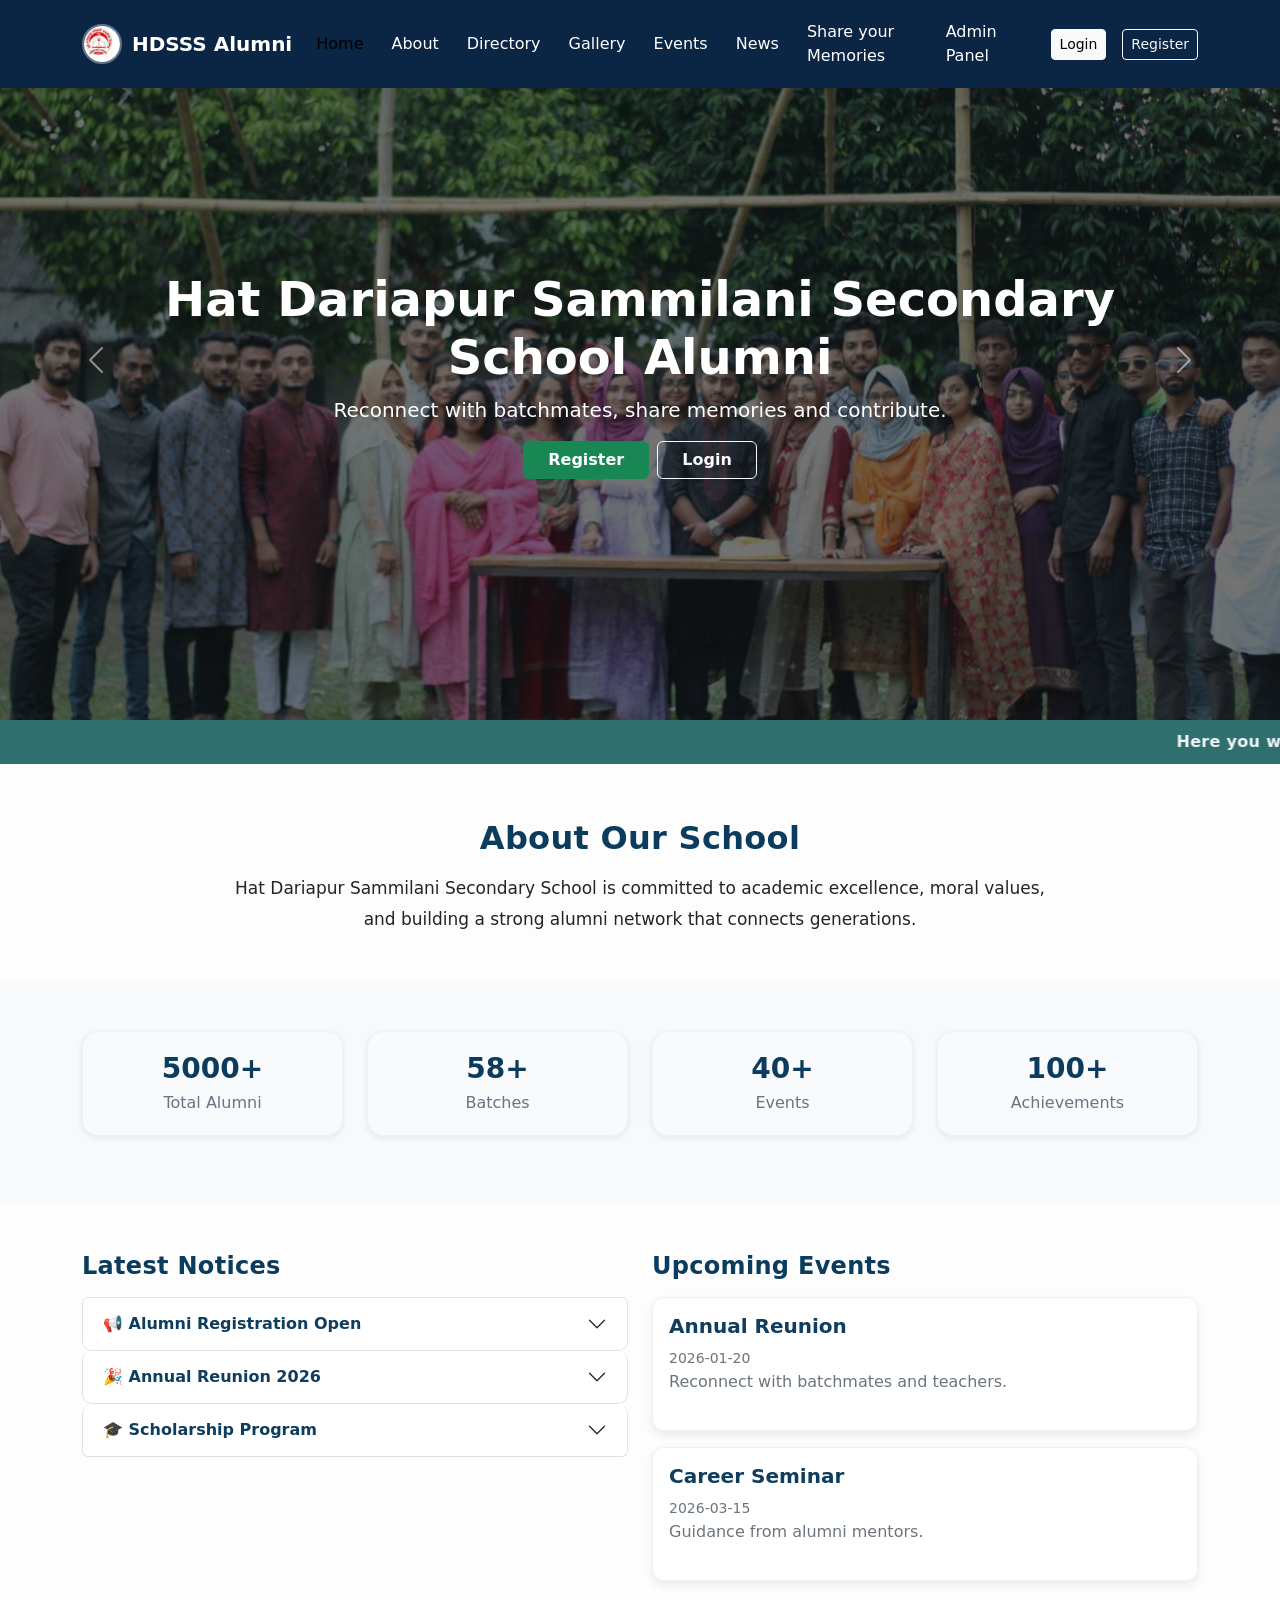
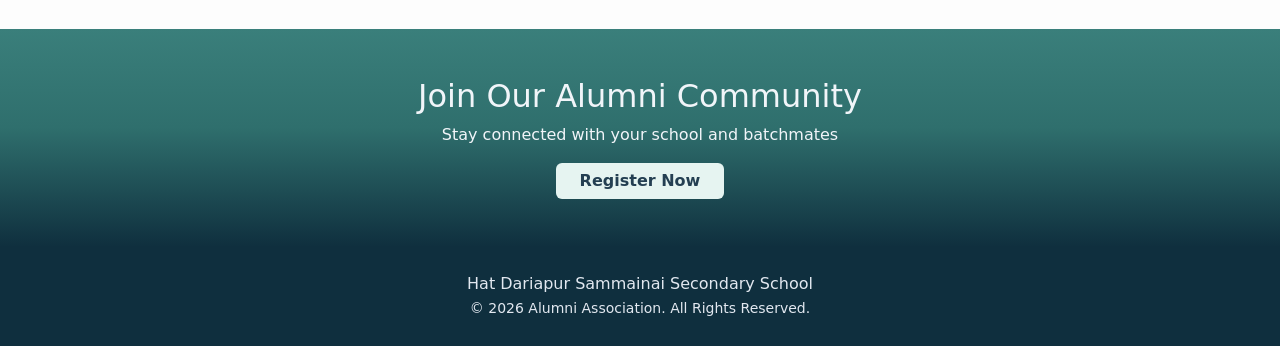
<file: index.html>
<!doctype html>
<html lang="en">
<head>
  <meta charset="utf-8" />
  <meta name="viewport" content="width=device-width,initial-scale=1" />
  <title>HDSSS Alumni | Home</title>
  <!-- Bootstrap CSS -->
  <link href="https://cdn.jsdelivr.net/npm/bootstrap@5.3.2/dist/css/bootstrap.min.css" rel="stylesheet">
  <link href="css/styles.css" rel="stylesheet">
</head>
<body class="home-page" onload="updateNav()">
  <!-- Navbar -->
  <nav class="navbar navbar-expand-lg fixed-top">
    <div class="container">
      <a class="navbar-brand" href="index.html">
        <img class="brand-logo" src="images/school image.jpg" alt="Logo">
        HDSSS Alumni
      </a>
      <button class="navbar-toggler bg-light" type="button" data-bs-toggle="collapse" data-bs-target="#menu">
        <span class="navbar-toggler-icon"></span>
      </button>
      <div class="collapse navbar-collapse" id="menu">
        <ul class="navbar-nav ms-auto align-items-lg-center mb-2 mb-lg-0">
          <li class="nav-item"><a class="nav-link" href="index.html">Home</a></li>
          <li class="nav-item"><a class="nav-link" href="about.html">About</a></li>
          <li class="nav-item"><a class="nav-link" href="directory.html">Directory</a></li>
          <li class="nav-item"><a class="nav-link" href="gallery.html">Gallery</a></li>
          <li class="nav-item"><a class="nav-link" href="events.html">Events</a></li>
          <li class="nav-item"><a class="nav-link" href="news.html">News</a></li>
          <li class="nav-item"><a class="nav-link" href="memories.html">Share your Memories</a></li>
          <li class="nav-item"><a class="nav-link" href="admin.html">Admin Panel</a></li>  
        </ul>
        <div id="navUser" class="d-flex ms-lg-3 mt-2 mt-lg-0"></div>
      </div>
    </div>
  </nav>

  <!-- Hero Section -->
  <!-- Hero Section (Carousel Background) -->
<header class="hero hero-carousel">
  <div id="heroCarousel" class="carousel slide carousel-fade" data-bs-ride="carousel" data-bs-interval="3500">
    <div class="carousel-inner">
      <div class="carousel-item active">
        <div class="hero-slide" style="background-image: url('images/alumnai.jpeg');"></div>
      </div>
      <div class="carousel-item">
        <div class="hero-slide" style="background-image: url('images/Foyjur Rahman Sir.png');"></div>
      </div>
      <div class="carousel-item">
        <div class="hero-slide" style="background-image: url('images/school pic.jpeg');"></div>
      </div>
    </div>

    <!-- Optional controls -->
    <button class="carousel-control-prev" type="button" data-bs-target="#heroCarousel" data-bs-slide="prev" aria-label="Previous">
      <span class="carousel-control-prev-icon" aria-hidden="true"></span>
    </button>
    <button class="carousel-control-next" type="button" data-bs-target="#heroCarousel" data-bs-slide="next" aria-label="Next">
      <span class="carousel-control-next-icon" aria-hidden="true"></span>
    </button>
  </div>

  <!-- Dark overlay -->
  <div class="hero-overlay"></div>

  <!-- Foreground content (always visible) -->
  <div class="hero-content">
    <div class="container text-center">
      <h1 class="display-5 fw-bold">Hat Dariapur Sammilani Secondary School Alumni</h1>
      <p class="lead">Reconnect with batchmates, share memories and contribute.</p>
      <div class="d-flex gap-2 justify-content-center mt-3">
        <a href="register.html" class="btn btn-success px-4 fw-semibold">Register</a>
        <a href="login.html" class="btn btn-outline-light px-4 fw-semibold">Login</a>
      </div>
    </div>
  </div>
</header>
<!-- Notice Marquee -->
<div>
  <marquee class="notice-marquee" scrollamount="6">
  Here you will find notices of upcoming events, or important news.
</marquee>

</div>



  <!-- About Section -->
  <section class="py-5">
    <div class="container text-center">
      <h2 class="section-title mb-3">About Our School</h2>
      <p class="section-sub text-dark">
        Hat Dariapur Sammilani Secondary School is committed to academic excellence,
        moral values, and building a strong alumni network that connects generations.
      </p>
    </div>
  </section>

  <!-- Statistics -->
  <section class="py-5 bg-light">
    <div class="container">
      <div class="row">
        <div class="col-6 col-md-3"><div class="stat"><h3>5000+</h3><p>Total Alumni</p></div></div>
        <div class="col-6 col-md-3"><div class="stat"><h3>58+</h3><p>Batches</p></div></div>
        <div class="col-6 col-md-3"><div class="stat"><h3>40+</h3><p>Events</p></div></div>
        <div class="col-6 col-md-3"><div class="stat"><h3>100+</h3><p>Achievements</p></div></div>
      </div>
    </div>
  </section>

  <!-- Notices & Events -->
  <section class="py-5">
  <div class="container">
    <div class="row">
      <!-- Latest Notices -->
      <div class="col-lg-6 mb-4 mb-lg-0">
        <h4 class="section-title mb-3">Latest Notices</h4>

        <div class="accordion" id="noticeAccordion">

          <!-- Notice 1 -->
          <div class="accordion-item">
            <h2 class="accordion-header" id="noticeOne">
              <button class="accordion-button collapsed" type="button"
                data-bs-toggle="collapse"
                data-bs-target="#noticeCollapseOne"
                aria-expanded="false"
                aria-controls="noticeCollapseOne">
                📢 Alumni Registration Open
              </button>
            </h2>
            <div id="noticeCollapseOne"
              class="accordion-collapse collapse"
              aria-labelledby="noticeOne"
              data-bs-parent="#noticeAccordion">
              <div class="accordion-body">
                <strong>Registration is now open!</strong><br>
                Alumni can register online to join the official HDSSS Alumni network.
                Please complete your profile with correct batch and contact details.
                <br><br>
                <a href="register.html" class="btn btn-sm btn-success">Register Now</a>
              </div>
            </div>
          </div>

          <!-- Notice 2 -->
          <div class="accordion-item">
            <h2 class="accordion-header" id="noticeTwo">
              <button class="accordion-button collapsed" type="button"
                data-bs-toggle="collapse"
                data-bs-target="#noticeCollapseTwo"
                aria-expanded="false"
                aria-controls="noticeCollapseTwo">
                🎉 Annual Reunion 2026
              </button>
            </h2>
            <div id="noticeCollapseTwo"
              class="accordion-collapse collapse"
              aria-labelledby="noticeTwo"
              data-bs-parent="#noticeAccordion">
              <div class="accordion-body">
                <strong>Annual Alumni Reunion 2026</strong><br>
                Date: March 2026<br>
                Venue: School Campus<br><br>
                All alumni are cordially invited to participate and reconnect with friends.
              </div>
            </div>
          </div>

          <!-- Notice 3 -->
          <div class="accordion-item">
            <h2 class="accordion-header" id="noticeThree">
              <button class="accordion-button collapsed" type="button"
                data-bs-toggle="collapse"
                data-bs-target="#noticeCollapseThree"
                aria-expanded="false"
                aria-controls="noticeCollapseThree">
                🎓 Scholarship Program
              </button>
            </h2>
            <div id="noticeCollapseThree"
              class="accordion-collapse collapse"
              aria-labelledby="noticeThree"
              data-bs-parent="#noticeAccordion">
              <div class="accordion-body">
                <strong>Scholarship Program for Students</strong><br>
                Talented and financially challenged students can apply for this scholarship.
                Application details will be published soon.
              </div>
            </div>
          </div>

        </div>
      </div>

      <!-- Upcoming Events -->
      <div class="col-lg-6">
        <h4 class="section-title mb-3">Upcoming Events</h4>
        <div id="eventsListHome" class="row g-3"></div>
      </div>
    </div>
  </div>
</section>



  <!-- Call to Action -->
  <section class="py-5 text-center cta-section">
  <div class="container">
    <h2>Join Our Alumni Community</h2>
    <p>Stay connected with your school and batchmates</p>
    <a href="register.html" class="btn px-4">Register Now</a>
  </div>
</section>



  <!-- Footer -->
  <footer>
    <div class="container">
      <div>Hat Dariapur Sammainai Secondary School</div>
      <small>© 2026 Alumni Association. All Rights Reserved.</small>
    </div>
  </footer>

  <!-- Scripts -->
  <script src="https://cdn.jsdelivr.net/npm/bootstrap@5.3.2/dist/js/bootstrap.bundle.min.js"></script>
  <script src="js/script.js"></script>
  <script>
    // Populate mini events list on the home page
    const homeContainer = document.getElementById('eventsListHome');
    if(homeContainer){
      const count = Math.min(2, eventsData.length);
      for(let i=0; i<count; i++){
        const ev = eventsData[i];
        const col = document.createElement('div');
        col.className = 'col-12';
        col.innerHTML = `
          <div class="card-soft h-100">
            <h5 class="fw-bold">${ev.title}</h5>
            <small class="text-secondary">${ev.date}</small>
            <p class="text-secondary mb-0">${ev.description}</p>
          </div>
        `;
        homeContainer.appendChild(col);
      }
    }
  </script>
</body>
</html>
</file>
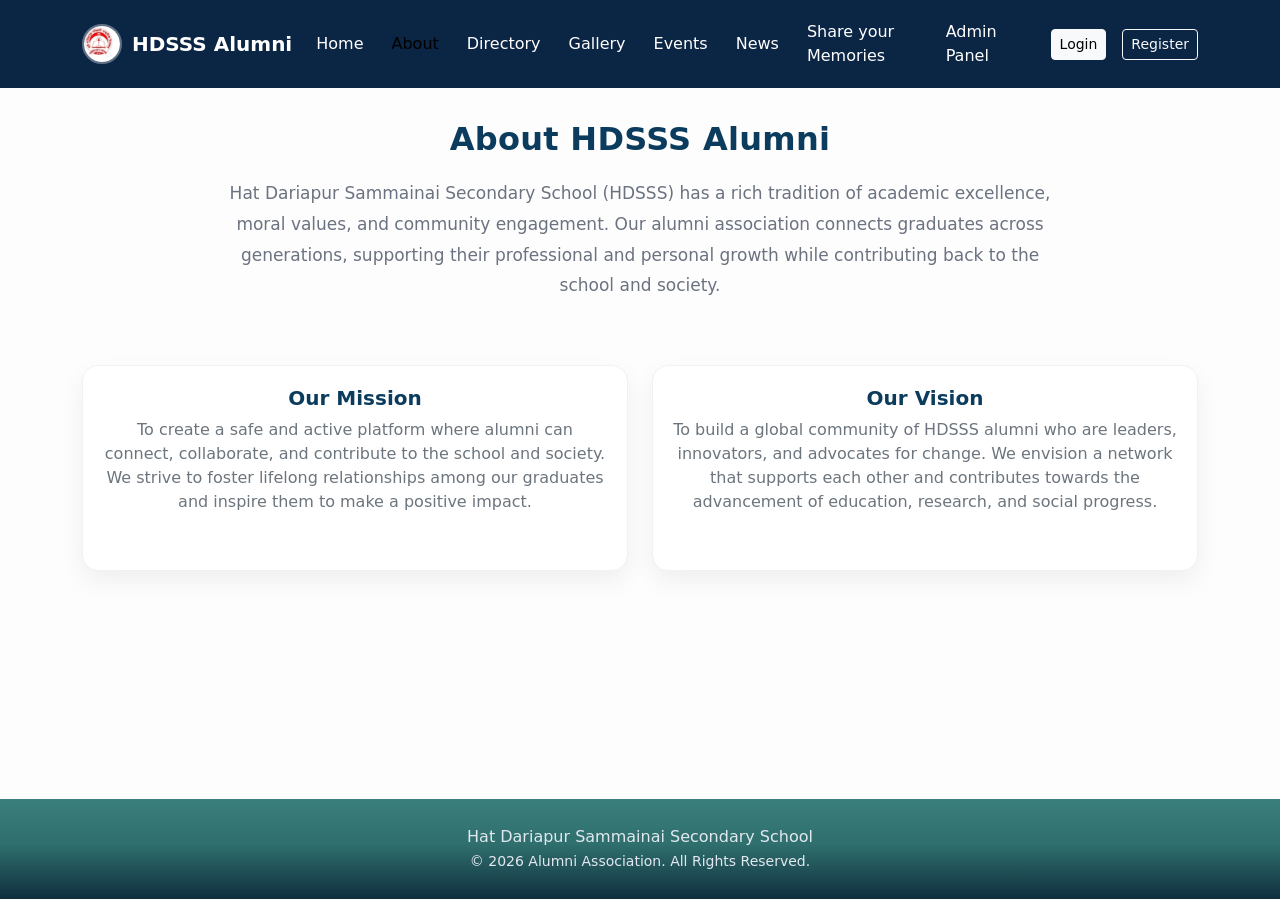
<file: about.html>
<!doctype html>
<html lang="en">
<head>
  <meta charset="utf-8" />
  <meta name="viewport" content="width=device-width,initial-scale=1" />
  <title>HDSSS Alumni | About</title>
  <link href="https://cdn.jsdelivr.net/npm/bootstrap@5.3.2/dist/css/bootstrap.min.css" rel="stylesheet">
  <link href="css/styles.css" rel="stylesheet">
</head>
<body onload="updateNav()">
  <!-- Navbar -->
  <!-- Navbar -->
  <nav class="navbar navbar-expand-lg fixed-top">
    <div class="container">
      <a class="navbar-brand" href="index.html">
        <img class="brand-logo" src="images/school image.jpg" alt="Logo">
        HDSSS Alumni
      </a>
      <button class="navbar-toggler bg-light" type="button" data-bs-toggle="collapse" data-bs-target="#menu">
        <span class="navbar-toggler-icon"></span>
      </button>
      <div class="collapse navbar-collapse" id="menu">
        <ul class="navbar-nav ms-auto align-items-lg-center mb-2 mb-lg-0">
          <li class="nav-item"><a class="nav-link" href="index.html">Home</a></li>
          <li class="nav-item"><a class="nav-link" href="about.html">About</a></li>
          <li class="nav-item"><a class="nav-link" href="directory.html">Directory</a></li>
          <li class="nav-item"><a class="nav-link" href="gallery.html">Gallery</a></li>
          <li class="nav-item"><a class="nav-link" href="events.html">Events</a></li>
          <li class="nav-item"><a class="nav-link" href="news.html">News</a></li>
          <li class="nav-item"><a class="nav-link" href="memories.html">Share your Memories</a></li>
          <li class="nav-item"><a class="nav-link" href="admin.html">Admin Panel</a></li>  
        </ul>
        <div id="navUser" class="d-flex ms-lg-3 mt-2 mt-lg-0"></div>
      </div>
    </div>
  </nav>

  <!-- About content -->
  <main>
    <section class="about-section">
  <div class="container text-center">

    <h2 class="section-title about-title">
      About HDSSS Alumni
    </h2>

    <p class="section-sub mx-auto about-text">
      Hat Dariapur Sammainai Secondary School (HDSSS) has a rich tradition of academic excellence, moral values,
      and community engagement. Our alumni association connects graduates across generations, supporting their professional
      and personal growth while contributing back to the school and society.
    </p>

    <div class="row g-4 about-cards">
      <div class="col-md-6">
        <div class="card-soft h-100">
          <h5 class="fw-bold mb-2" style="color: var(--brand);">Our Mission</h5>
          <p class="text-secondary mx-auto">
            To create a safe and active platform where alumni can connect, collaborate, and contribute to the school and society.
            We strive to foster lifelong relationships among our graduates and inspire them to make a positive impact.
          </p>
        </div>
      </div>

      <div class="col-md-6">
        <div class="card-soft h-100">
          <h5 class="fw-bold mb-2" style="color: var(--brand);">Our Vision</h5>
          <p class="text-secondary mx-auto">
            To build a global community of HDSSS alumni who are leaders, innovators, and advocates for change. We envision
            a network that supports each other and contributes towards the advancement of education, research, and social progress.
          </p>
        </div>
      </div>
    </div>

  </div>
</section>

  </main>

  <!-- Footer -->
  <footer>
    <div class="container">
      <div>Hat Dariapur Sammainai Secondary School</div>
      <small>© 2026 Alumni Association. All Rights Reserved.</small>
    </div>
  </footer>

  <!-- Scripts -->
  <script src="https://cdn.jsdelivr.net/npm/bootstrap@5.3.2/dist/js/bootstrap.bundle.min.js"></script>
  <script src="js/script.js"></script>
</body>
</html>
</file>
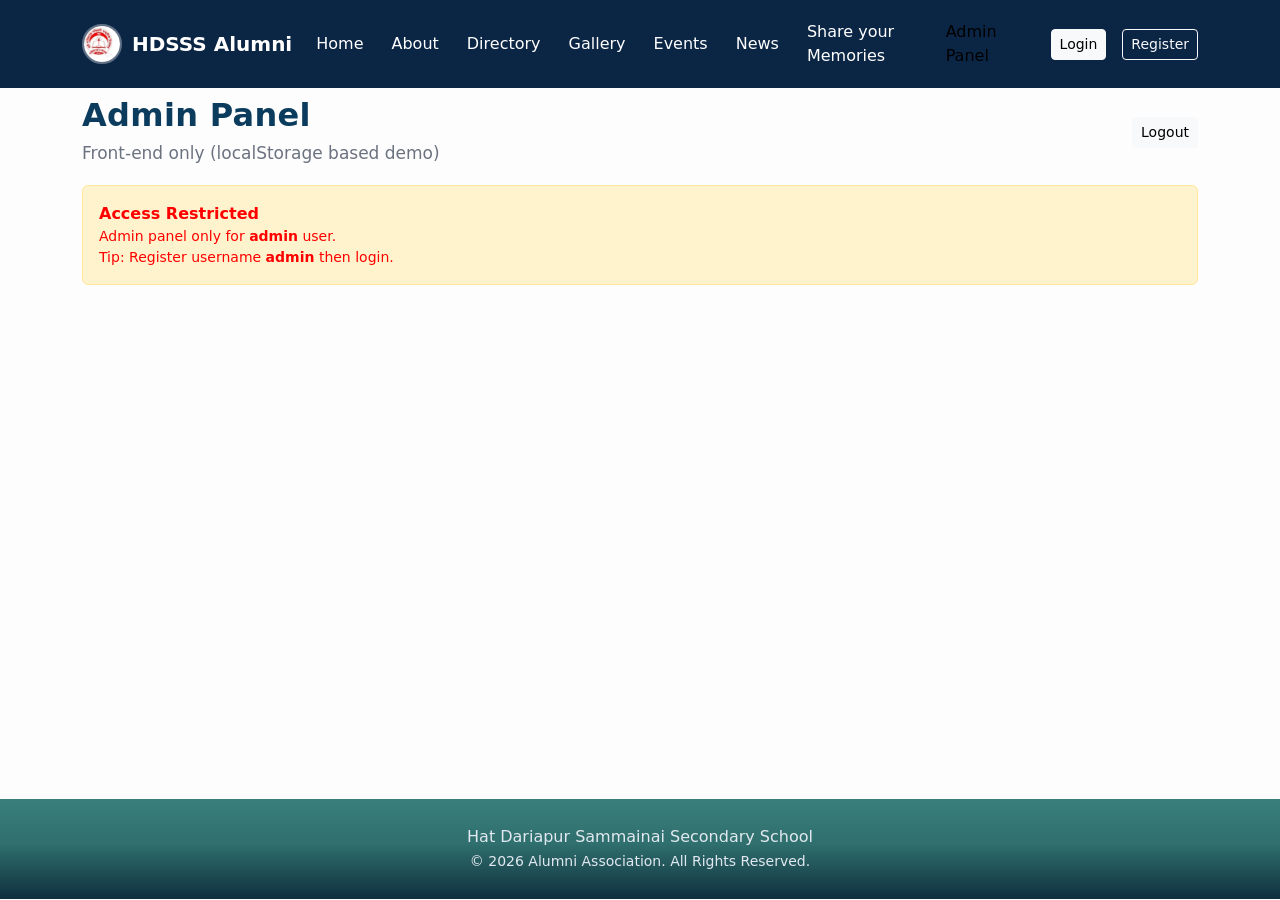
<file: admin.html>
<!doctype html>
<html lang="en">
<head>
  <meta charset="utf-8" />
  <meta name="viewport" content="width=device-width,initial-scale=1" />
  <title>HDSSS Alumni | About</title>
  <link href="https://cdn.jsdelivr.net/npm/bootstrap@5.3.2/dist/css/bootstrap.min.css" rel="stylesheet">
  <link href="css/styles.css" rel="stylesheet">
</head>
<body onload="updateNav()">
  <!-- Navbar -->
  <!-- Navbar -->
  <nav class="navbar navbar-expand-lg fixed-top">
    <div class="container">
      <a class="navbar-brand" href="index.html">
        <img class="brand-logo" src="images/school image.jpg" alt="Logo">
        HDSSS Alumni
      </a>
      <button class="navbar-toggler bg-light" type="button" data-bs-toggle="collapse" data-bs-target="#menu">
        <span class="navbar-toggler-icon"></span>
      </button>
      <div class="collapse navbar-collapse" id="menu">
        <ul class="navbar-nav ms-auto align-items-lg-center mb-2 mb-lg-0">
          <li class="nav-item"><a class="nav-link" href="index.html">Home</a></li>
          <li class="nav-item"><a class="nav-link" href="about.html">About</a></li>
          <li class="nav-item"><a class="nav-link" href="directory.html">Directory</a></li>
          <li class="nav-item"><a class="nav-link" href="gallery.html">Gallery</a></li>
          <li class="nav-item"><a class="nav-link" href="events.html">Events</a></li>
          <li class="nav-item"><a class="nav-link" href="news.html">News</a></li>
          <li class="nav-item"><a class="nav-link" href="memories.html">Share your Memories</a></li>
          <li class="nav-item"><a class="nav-link" href="admin.html">Admin Panel</a></li>  
        </ul>
        <div id="navUser" class="d-flex ms-lg-3 mt-2 mt-lg-0"></div>
      </div>
    </div>
  </nav>

  <!-- Admin content -->
  <main>
    <section class="py-5 mt-5">
    <div class="container">
      <div class="d-flex justify-content-between align-items-center flex-wrap gap-2 mb-3">
        <div>
          <h2 class="section-title mb-1">Admin Panel</h2>
          <p class="section-sub mb-0">Front-end only (localStorage based demo)</p>
        </div>
        <button class="btn btn-sm btn-light" onclick="logoutUser()">Logout</button>
      </div>

      <!-- Access gate -->
      <div id="adminGate" class="alert alert-warning d-none">
        <div class="fw-bold">Access Restricted</div>
        <div class="small">
          Admin panel only for <b>admin</b> user. <br>
          Tip: Register username <b>admin</b> then login.
        </div>
      </div>

      <!-- Dashboard -->
      <div id="adminPanel" class="d-none">
        <div class="row g-4">
          <div class="col-md-4">
            <div class="stat">
              <h3 id="kpiUsers">0</h3>
              <p>Total Registered Users</p>
            </div>
          </div>
          <div class="col-md-4">
            <div class="stat">
              <h3 id="kpiAlumni">0</h3>
              <p>Directory Records (Demo)</p>
            </div>
          </div>
          <div class="col-md-4">
            <div class="stat">
              <h3 id="kpiMessages">0</h3>
              <p>Contact Messages</p>
            </div>
          </div>
        </div>

        <div class="row g-4 mt-1">
          <!-- Users table -->
          <div class="col-lg-6">
            <div class="card-soft">
              <h5 class="fw-bold mb-3">Registered Users</h5>

              <div class="table-responsive">
                <table class="table table-bordered table-striped admin-table mb-0">
                  <thead class="table-light">
                    <tr>
                      <th>Username</th>
                      <th>Password (demo)</th>
                    </tr>
                  </thead>
                  <tbody id="usersTableBody"></tbody>
                </table>
              </div>

              <div class="d-flex gap-2 flex-wrap mt-3">
                <button class="btn btn-sm btn-outline-primary" onclick="refreshAdmin()">Refresh</button>
                <button class="btn btn-sm btn-outline-danger" onclick="clearUsers()">Clear Users</button>
              </div>

              <div class="text-secondary small mt-2">
                Demo only. Real project  password will be hide (database Needed)।
              </div>
            </div>
          </div>

          <!-- Messages -->
          <div class="col-lg-6">
            <div class="card-soft">
              <h5 class="fw-bold mb-3">Contact Messages</h5>

              <div id="messagesBox" class="admin-messages text-secondary small">
                No messages yet.
              </div>

              <div class="d-flex gap-2 flex-wrap mt-3">
                <button class="btn btn-sm btn-outline-primary" onclick="refreshAdmin()">Refresh</button>
                <button class="btn btn-sm btn-outline-danger" onclick="clearMessages()">Clear Messages</button>
              </div>

              <div class="text-secondary small mt-2">
                Saved in localStorage key: <code>messages</code>
              </div>
            </div>

            <div class="card-soft mt-4">
              <h5 class="fw-bold mb-2">Quick Links</h5>
              <div class="d-grid gap-2">
                <a class="btn btn-sm btn-primary" href="directory.html">View Directory</a>
                <a class="btn btn-sm btn-outline-primary" href="events.html">Manage Events (later)</a>
                <a class="btn btn-sm btn-outline-primary" href="news.html">Manage News (later)</a>
              </div>
            </div>

          </div>
        </div>
      </div>

    </div>
  </section>

  </main>

  <!-- Footer -->
  <footer>
    <div class="container">
      <div>Hat Dariapur Sammainai Secondary School</div>
      <small>© 2026 Alumni Association. All Rights Reserved.</small>
    </div>
  </footer>

  <!-- Scripts -->
  <script src="https://cdn.jsdelivr.net/npm/bootstrap@5.3.2/dist/js/bootstrap.bundle.min.js"></script>
  <script src="js/script.js"></script>
</body>
</html>
</file>
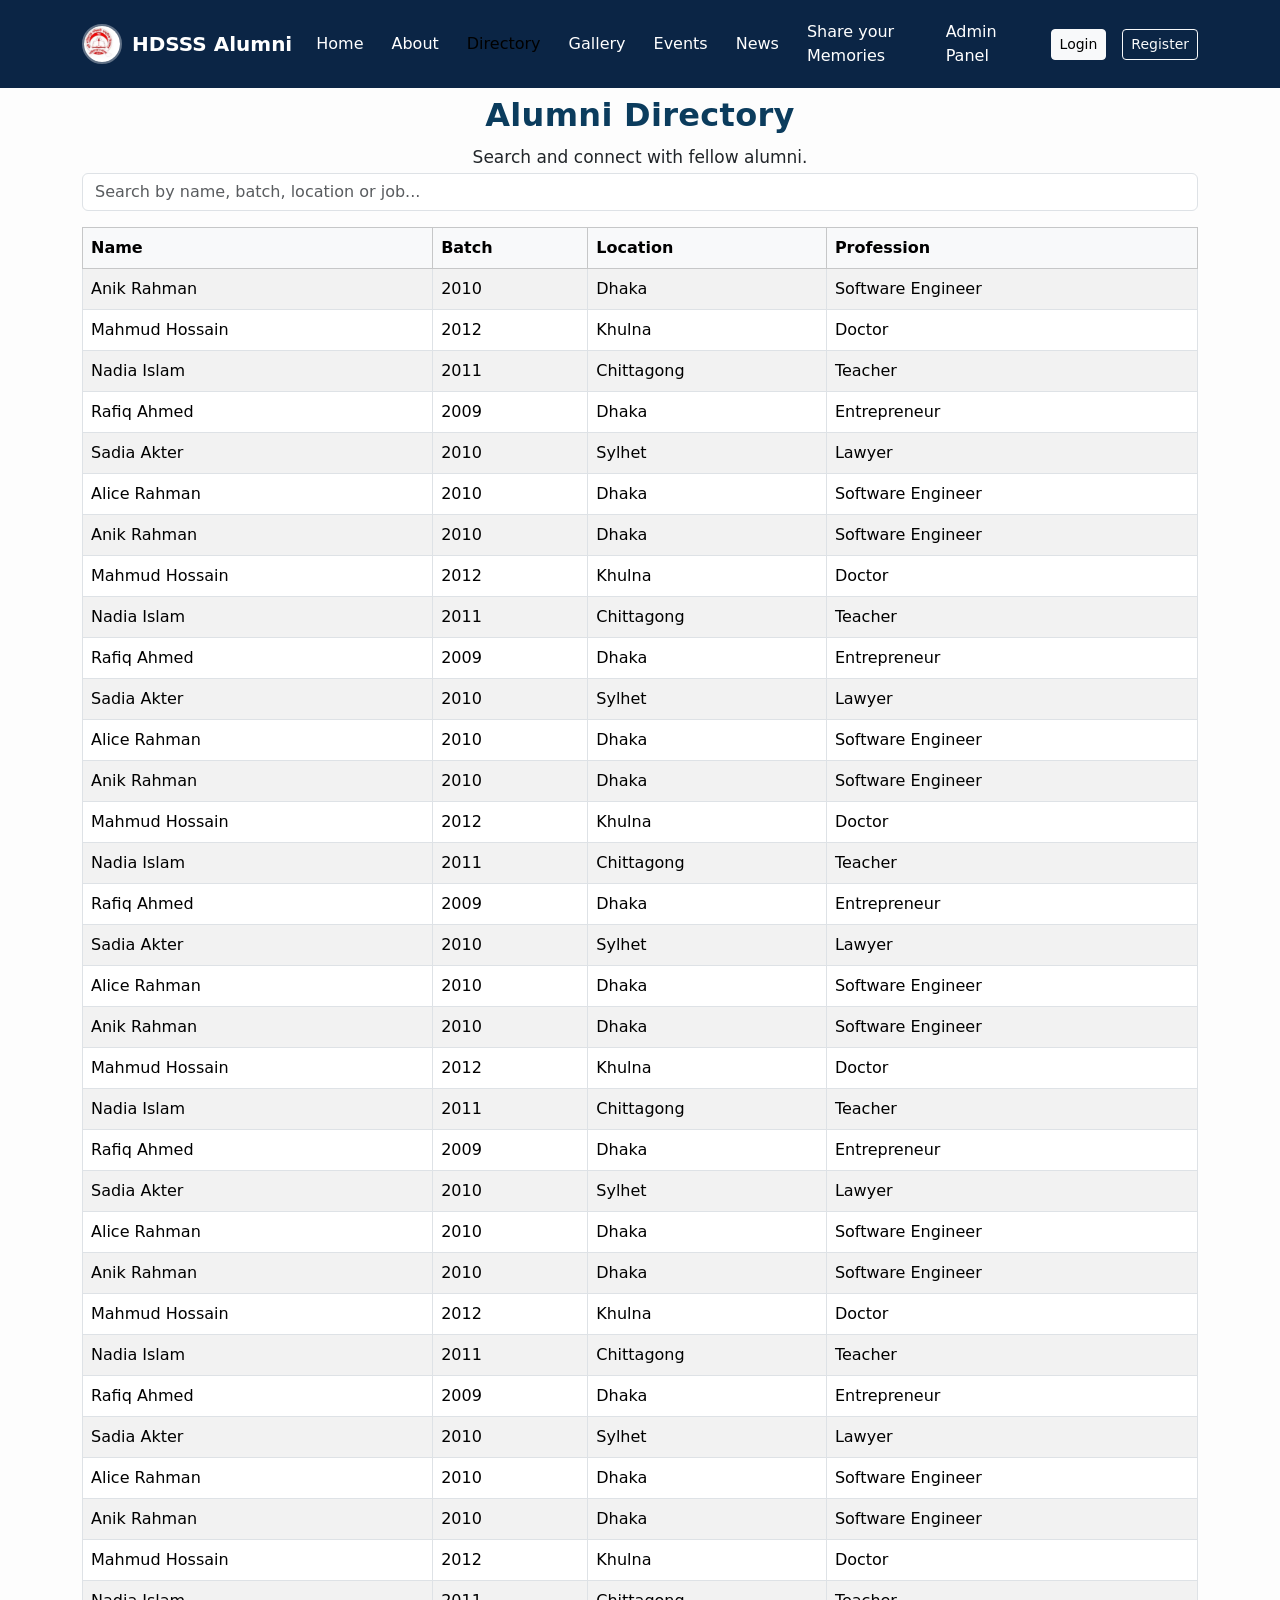
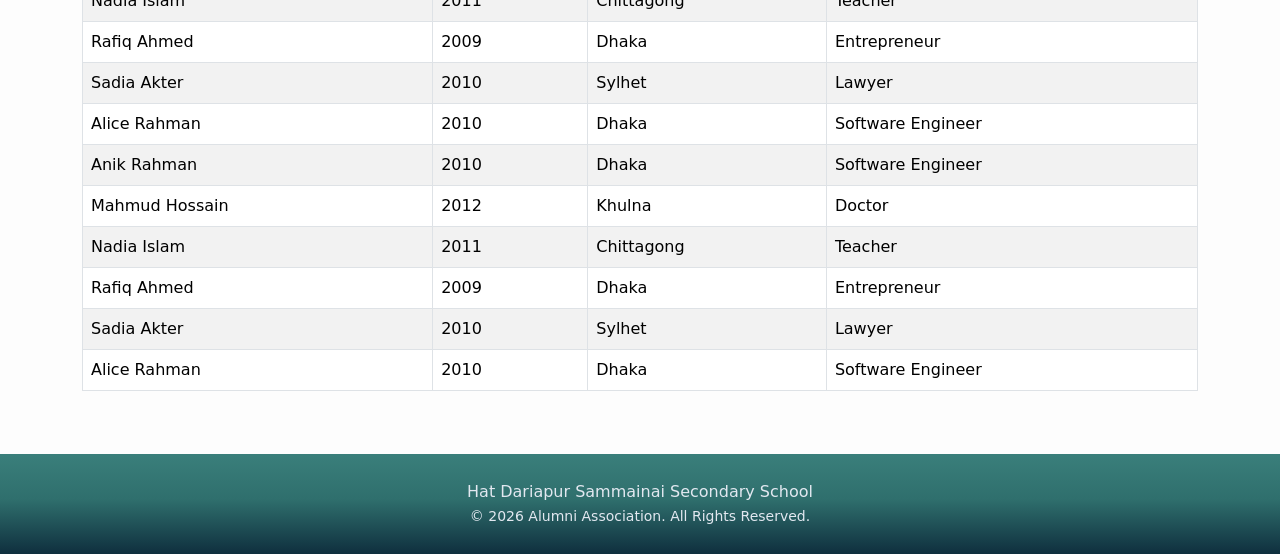
<file: directory.html>
<!doctype html>
<html lang="en">
<head>
  <meta charset="utf-8" />
  <meta name="viewport" content="width=device-width,initial-scale=1" />
  <title>HDSSS Alumni | Directory</title>
  <link href="https://cdn.jsdelivr.net/npm/bootstrap@5.3.2/dist/css/bootstrap.min.css" rel="stylesheet">
  <link href="css/styles.css" rel="stylesheet">
</head>
<body onload="loadDirectory()">
  <!-- Navbar -->
  <!-- Navbar -->
  <nav class="navbar navbar-expand-lg fixed-top">
    <div class="container">
      <a class="navbar-brand" href="index.html">
        <img class="brand-logo" src="images/school image.jpg" alt="Logo">
        HDSSS Alumni
      </a>
      <button class="navbar-toggler bg-light" type="button" data-bs-toggle="collapse" data-bs-target="#menu">
        <span class="navbar-toggler-icon"></span>
      </button>
      <div class="collapse navbar-collapse" id="menu">
        <ul class="navbar-nav ms-auto align-items-lg-center mb-2 mb-lg-0">
          <li class="nav-item"><a class="nav-link" href="index.html">Home</a></li>
          <li class="nav-item"><a class="nav-link" href="about.html">About</a></li>
          <li class="nav-item"><a class="nav-link" href="directory.html">Directory</a></li>
          <li class="nav-item"><a class="nav-link" href="gallery.html">Gallery</a></li>
          <li class="nav-item"><a class="nav-link" href="events.html">Events</a></li>
          <li class="nav-item"><a class="nav-link" href="news.html">News</a></li>
          <li class="nav-item"><a class="nav-link" href="memories.html">Share your Memories</a></li>
          <li class="nav-item"><a class="nav-link" href="admin.html">Admin Panel</a></li>  
        </ul>
        <div id="navUser" class="d-flex ms-lg-3 mt-2 mt-lg-0"></div>
      </div>
    </div>
  </nav>

  <!-- Directory content -->
  <main>
    <section class="py-5 mt-5">
    <div class="container">
      <h2 class="section-title text-center mb-10">Alumni Directory</h2>
      <p class="section-sub mb-10 text-dark text-center">Search and connect with fellow alumni.</p>
      <div class="mb-3">
        <input type="text" id="searchInput" class="form-control" placeholder="Search by name, batch, location or job...">
      </div>
      <div class="table-responsive">
        <table class="table table-bordered table-striped">
          <thead class="table-light">
            <tr>
              <th>Name</th>
              <th>Batch</th>
              <th>Location</th>
              <th>Profession</th>
            </tr>
          </thead>
          <tbody id="alumniTableBody">
            <!-- Data will be inserted here via JS -->
          </tbody>
        </table>
      </div>
    </div>
  </section>
  </main>

  <!-- Footer -->
  <footer>
    <div class="container">
      <div>Hat Dariapur Sammainai Secondary School</div>
      <small>© 2026 Alumni Association. All Rights Reserved.</small>
    </div>
  </footer>

  <!-- Scripts -->
  <script src="https://cdn.jsdelivr.net/npm/bootstrap@5.3.2/dist/js/bootstrap.bundle.min.js"></script>
  <script src="js/script.js"></script>
</body>
</html>
</file>
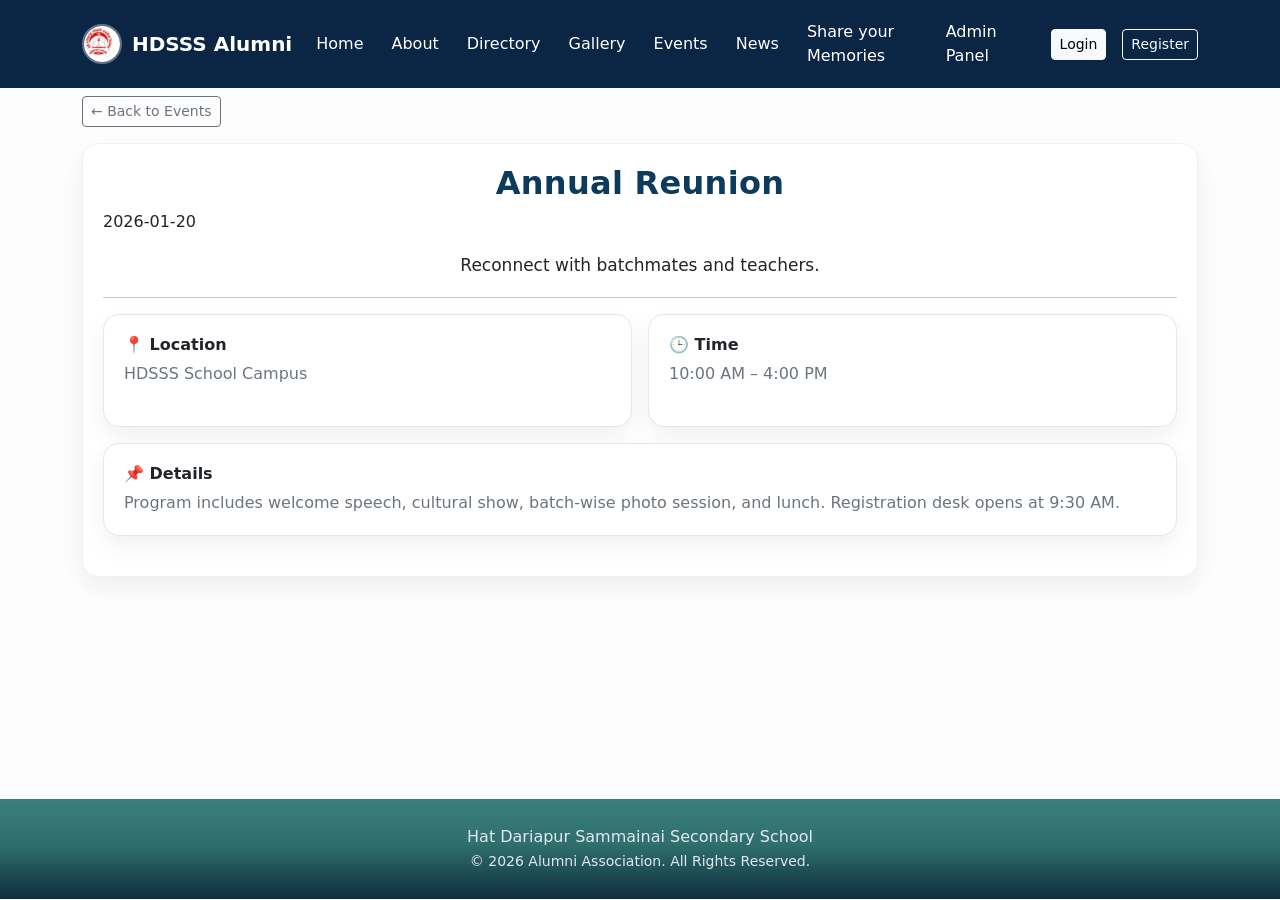
<file: event-details.html>
<!doctype html>
<html lang="en">
<head>
  <meta charset="utf-8" />
  <meta name="viewport" content="width=device-width,initial-scale=1" />
  <title>HDSSS Alumni | Event Details</title>
  <link href="https://cdn.jsdelivr.net/npm/bootstrap@5.3.2/dist/css/bootstrap.min.css" rel="stylesheet">
  <link href="css/styles.css" rel="stylesheet">
</head>

<body onload="loadEventDetails()">
  <!-- Navbar -->
  <nav class="navbar navbar-expand-lg fixed-top">
    <div class="container">
      <a class="navbar-brand" href="index.html">
        <img class="brand-logo" src="images/school image.jpg" alt="Logo">
        HDSSS Alumni
      </a>
      <button class="navbar-toggler bg-light" type="button" data-bs-toggle="collapse" data-bs-target="#menu">
        <span class="navbar-toggler-icon"></span>
      </button>
      <div class="collapse navbar-collapse" id="menu">
        <ul class="navbar-nav ms-auto align-items-lg-center mb-2 mb-lg-0">
          <li class="nav-item"><a class="nav-link" href="index.html">Home</a></li>
          <li class="nav-item"><a class="nav-link" href="about.html">About</a></li>
          <li class="nav-item"><a class="nav-link" href="directory.html">Directory</a></li>
          <li class="nav-item"><a class="nav-link" href="gallery.html">Gallery</a></li>
          <li class="nav-item"><a class="nav-link" href="events.html">Events</a></li>
          <li class="nav-item"><a class="nav-link" href="news.html">News</a></li>
          <li class="nav-item"><a class="nav-link" href="memories.html">Share your Memories</a></li>
          <li class="nav-item"><a class="nav-link" href="admin.html">Admin Panel</a></li>  
        </ul>
        <div id="navUser" class="d-flex ms-lg-3 mt-2 mt-lg-0"></div>
      </div>
    </div>
  </nav>

  <main>
    <section class="py-5 mt-5">
      <div class="container">

        <a href="events.html" class="btn btn-sm btn-outline-secondary mb-3">← Back to Events</a>

        <div class="card-soft" id="eventDetailsBox">
          <h2 class="section-title text-center mb-2" id="evTitle">Event</h2>
          <p class="text-secondary text-dark text-left mb-3" id="evDate"></p>

          <p class="section-sub text-dark text-center mb-3" id="evDesc"></p>

          <hr>

          <div class="row g-3">
            <div class="col-md-6">
              <div class="card-soft h-100">
                <h6 class="fw-bold mb-2">📍 Location</h6>
                <div class="text-secondary" id="evLocation">—</div>
              </div>
            </div>
            <div class="col-md-6">
              <div class="card-soft h-100">
                <h6 class="fw-bold mb-2">🕒 Time</h6>
                <div class="text-secondary" id="evTime">—</div>
              </div>
            </div>
            <div class="col-md-12">
              <div class="card-soft">
                <h6 class="fw-bold mb-2">📌 Details</h6>
                <div class="text-secondary" id="evDetails">—</div>
              </div>
            </div>
          </div>

        </div>

      </div>
    </section>
  </main>

  <!-- Footer -->
  <footer>
    <div class="container">
      <div>Hat Dariapur Sammainai Secondary School</div>
      <small>© 2026 Alumni Association. All Rights Reserved.</small>
    </div>
  </footer>

  <script src="https://cdn.jsdelivr.net/npm/bootstrap@5.3.2/dist/js/bootstrap.bundle.min.js"></script>
  <script src="js/script.js"></script>
</body>
</html>
</file>
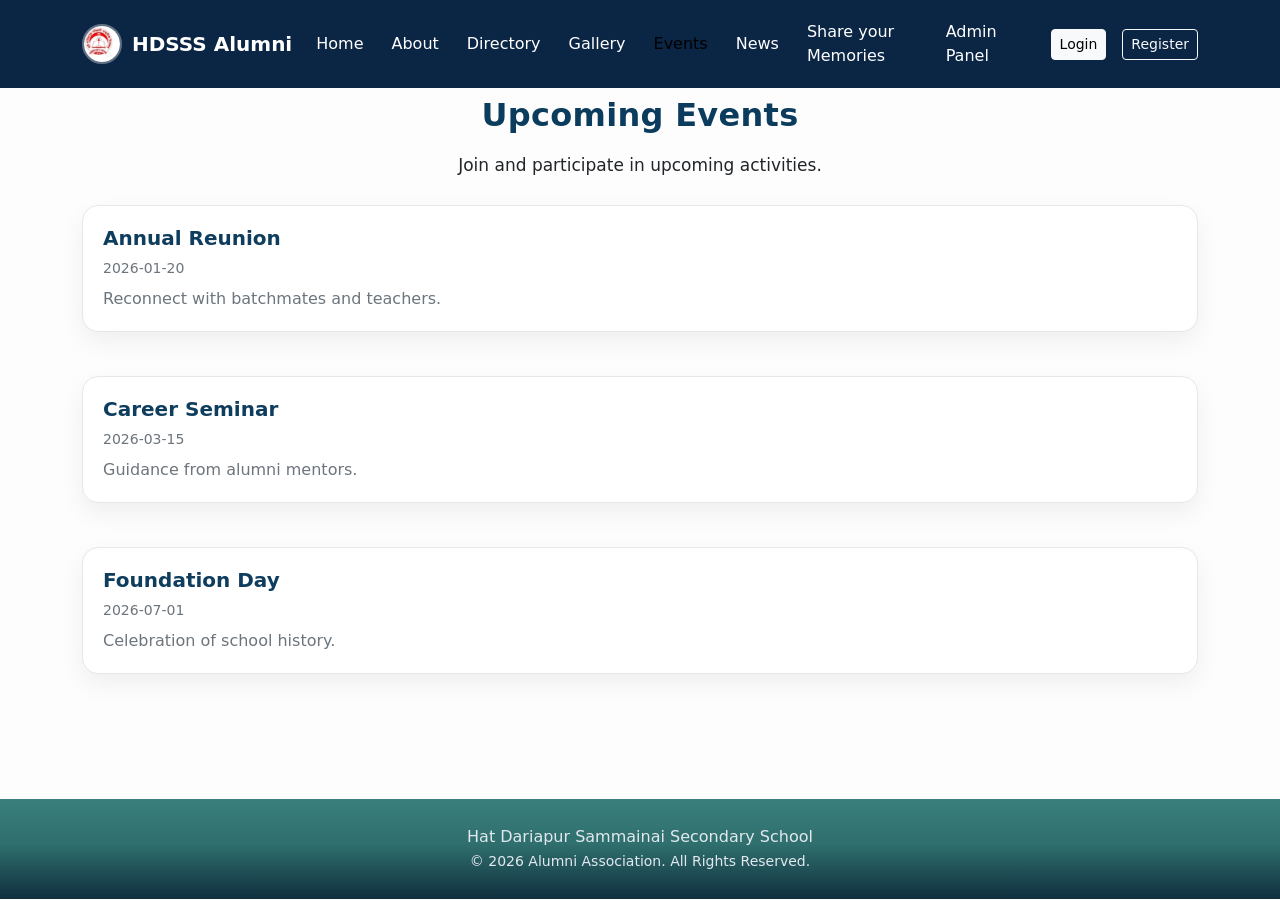
<file: events.html>
<!doctype html>
<html lang="en">
<head>
  <meta charset="utf-8" />
  <meta name="viewport" content="width=device-width,initial-scale=1" />
  <title>HDSSS Alumni | Events</title>
  <link href="https://cdn.jsdelivr.net/npm/bootstrap@5.3.2/dist/css/bootstrap.min.css" rel="stylesheet">
  <link href="css/styles.css" rel="stylesheet">
</head>
<body onload="loadEvents()">
  <!-- Navbar -->
  <nav class="navbar navbar-expand-lg fixed-top">
    <div class="container">
      <a class="navbar-brand" href="index.html">
        <img class="brand-logo" src="images/school image.jpg" alt="Logo">
        HDSSS Alumni
      </a>
      <button class="navbar-toggler bg-light" type="button" data-bs-toggle="collapse" data-bs-target="#menu">
        <span class="navbar-toggler-icon"></span>
      </button>
      <div class="collapse navbar-collapse" id="menu">
        <ul class="navbar-nav ms-auto align-items-lg-center mb-2 mb-lg-0">
          <li class="nav-item"><a class="nav-link" href="index.html">Home</a></li>
          <li class="nav-item"><a class="nav-link" href="about.html">About</a></li>
          <li class="nav-item"><a class="nav-link" href="directory.html">Directory</a></li>
          <li class="nav-item"><a class="nav-link" href="gallery.html">Gallery</a></li>
          <li class="nav-item"><a class="nav-link" href="events.html">Events</a></li>
          <li class="nav-item"><a class="nav-link" href="news.html">News</a></li>
          <li class="nav-item"><a class="nav-link" href="memories.html">Share your Memories</a></li>
          <li class="nav-item"><a class="nav-link" href="admin.html">Admin Panel</a></li>  
        </ul>
        <div id="navUser" class="d-flex ms-lg-3 mt-2 mt-lg-0"></div>
      </div>
    </div>
  </nav>

  <!-- Events content -->
  <main>
    <section class="py-5 mt-5">
    <div class="container">
      <h2 class="section-title text-center mb-3">Upcoming Events</h2>
      <p class="section-sub text-center text-dark mb-4">Join and participate in upcoming activities.</p>
      <div id="eventsList" class="row g-4">
        <!-- Event cards inserted by JS -->
      </div>
    </div>
  </section>
  </main>

  <!-- Footer -->
  <footer>
    <div class="container">
      <div>Hat Dariapur Sammainai Secondary School</div>
      <small>© 2026 Alumni Association. All Rights Reserved.</small>
    </div>
  </footer>

  <!-- Scripts -->
  <script src="https://cdn.jsdelivr.net/npm/bootstrap@5.3.2/dist/js/bootstrap.bundle.min.js"></script>
  <script src="js/script.js"></script>
</body>
</html>
</file>
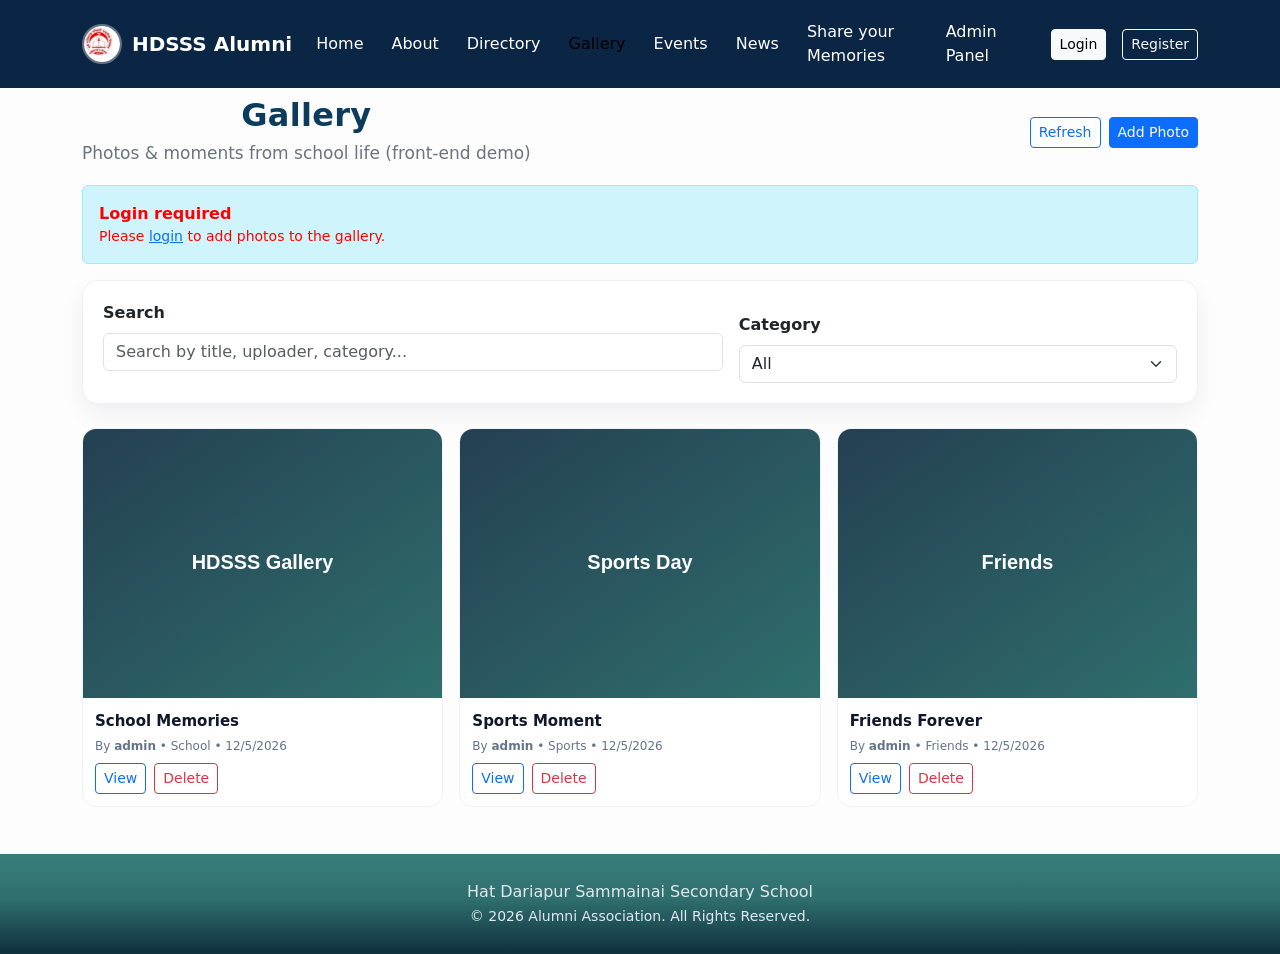
<file: gallery.html>
<!doctype html>
<html lang="en">
<head>
  <meta charset="utf-8" />
  <meta name="viewport" content="width=device-width,initial-scale=1" />
  <title>HDSSS Alumni | Gallery</title>
  <link href="https://cdn.jsdelivr.net/npm/bootstrap@5.3.2/dist/css/bootstrap.min.css" rel="stylesheet">
  <link href="css/styles.css" rel="stylesheet">
</head>

<!-- ✅ IMPORTANT: loadGallery() call -->
<body onload="loadGallery()">

  <!-- Navbar -->
  <nav class="navbar navbar-expand-lg fixed-top">
    <div class="container">
      <a class="navbar-brand" href="index.html">
        <img class="brand-logo" src="images/school image.jpg" alt="Logo">
        HDSSS Alumni
      </a>
      <button class="navbar-toggler bg-light" type="button" data-bs-toggle="collapse" data-bs-target="#menu">
        <span class="navbar-toggler-icon"></span>
      </button>
      <div class="collapse navbar-collapse" id="menu">
        <ul class="navbar-nav ms-auto align-items-lg-center mb-2 mb-lg-0">
          <li class="nav-item"><a class="nav-link" href="index.html">Home</a></li>
          <li class="nav-item"><a class="nav-link" href="about.html">About</a></li>
          <li class="nav-item"><a class="nav-link" href="directory.html">Directory</a></li>
          <li class="nav-item"><a class="nav-link" href="gallery.html">Gallery</a></li>
          <li class="nav-item"><a class="nav-link" href="events.html">Events</a></li>
          <li class="nav-item"><a class="nav-link" href="news.html">News</a></li>
          <li class="nav-item"><a class="nav-link" href="memories.html">Share your Memories</a></li>
          <li class="nav-item"><a class="nav-link" href="admin.html">Admin Panel</a></li>  
        </ul>
        <div id="navUser" class="d-flex ms-lg-3 mt-2 mt-lg-0"></div>
      </div>
    </div>
  </nav>

  <!-- Gallery content -->
  <main>
    <section class="py-5 mt-5">
      <div class="container">

        <div class="d-flex justify-content-between align-items-center flex-wrap gap-2 mb-3">
          <div>
            <h2 class="section-title mb-1 text-center">Gallery</h2>
            <p class="section-sub mb-0 text-center">
              Photos & moments from school life (front-end demo)
            </p>
          </div>

          <div class="d-flex gap-2 flex-wrap">
            <button class="btn btn-sm btn-outline-primary" onclick="renderGallery()">Refresh</button>
            <button class="btn btn-sm btn-primary" data-bs-toggle="modal" data-bs-target="#addPhotoModal">
              Add Photo
            </button>
          </div>
        </div>

        <!-- Login warning -->
        <div id="galLoginGate" class="alert alert-info d-none">
          <div class="fw-bold">Login required</div>
          <div class="small">Please <a href="login.html">login</a> to add photos to the gallery.</div>
        </div>

        <!-- Filters -->
        <div class="card-soft mb-4">
          <div class="row g-3 align-items-end">
            <div class="col-md-7">
              <label class="form-label fw-semibold">Search</label>
              <input id="galSearch" class="form-control" placeholder="Search by title, uploader, category...">
            </div>

            <div class="col-md-5">
              <label class="form-label fw-semibold">Category</label>
              <select id="galCategory" class="form-select">
                <option value="">All</option>
                <option>School</option>
                <option>Sports</option>
                <option>Reunion</option>
                <option>Friends</option>
                <option>Other</option>
              </select>
            </div>
          </div>
        </div>

        <!-- Grid -->
        <div id="galleryGrid" class="row g-3"></div>
      </div>
    </section>

    <!-- View Modal -->
    <div class="modal fade" id="viewPhotoModal" tabindex="-1" aria-hidden="true">
      <div class="modal-dialog modal-lg modal-dialog-centered">
        <div class="modal-content">
          <div class="modal-body">
            <div class="d-flex justify-content-between align-items-start gap-2">
              <div>
                <h5 class="fw-bold mb-1" id="viewTitle">Photo</h5>
                <div class="text-secondary small" id="viewMeta"></div>
              </div>
              <button type="button" class="btn-close" data-bs-dismiss="modal" aria-label="Close"></button>
            </div>

            <img id="viewImg" class="img-fluid rounded mt-3" alt="photo">
            <div class="text-secondary small mt-2" id="viewCaption"></div>
          </div>
        </div>
      </div>
    </div>

    <!-- Add Photo Modal -->
    <div class="modal fade" id="addPhotoModal" tabindex="-1" aria-hidden="true">
      <div class="modal-dialog modal-dialog-centered">
        <div class="modal-content">
          <form onsubmit="addGalleryItem(event)">
            <div class="modal-header">
              <h5 class="modal-title fw-bold">Add a Photo (Demo)</h5>
              <button type="button" class="btn-close" data-bs-dismiss="modal"></button>
            </div>

            <div class="modal-body">
              <div class="mb-3">
                <label class="form-label fw-semibold">Title</label>
                <input id="galTitle" class="form-control" placeholder="e.g., Annual sports day" required>
              </div>

              <div class="mb-3">
                <label class="form-label fw-semibold">Category</label>
                <select id="galCat" class="form-select">
                  <option>School</option>
                  <option>Sports</option>
                  <option>Reunion</option>
                  <option>Friends</option>
                  <option>Other</option>
                </select>
              </div>

              <div class="mb-3">
                <label class="form-label fw-semibold">Caption (optional)</label>
                <textarea id="galCaption" class="form-control" rows="3" placeholder="Write something..."></textarea>
              </div>

              <div class="mb-2">
                <label class="form-label fw-semibold">Photo</label>
                <input id="galFile" type="file" class="form-control" accept="image/*" required>
                <div class="form-text">Saved in your browser (localStorage). Large images may not fit.</div>
              </div>

              <div class="gal-preview-wrap mt-3 d-none" id="galPreviewWrap">
                <div class="text-secondary small mb-2">Preview</div>
                <img id="galPreview" class="img-fluid rounded" alt="preview">
              </div>
            </div>

            <div class="modal-footer">
              <button class="btn btn-outline-secondary" type="button" data-bs-dismiss="modal">Cancel</button>
              <button class="btn btn-primary" type="submit">Save</button>
            </div>
          </form>
        </div>
      </div>
    </div>
  </main>

  <!-- Footer -->
  <footer>
    <div class="container">
      <div>Hat Dariapur Sammainai Secondary School</div>
      <small>© 2026 Alumni Association. All Rights Reserved.</small>
    </div>
  </footer>

  <!-- Scripts -->
  <script src="https://cdn.jsdelivr.net/npm/bootstrap@5.3.2/dist/js/bootstrap.bundle.min.js"></script>
  <script src="js/script.js"></script>
</body>
</html>
</file>
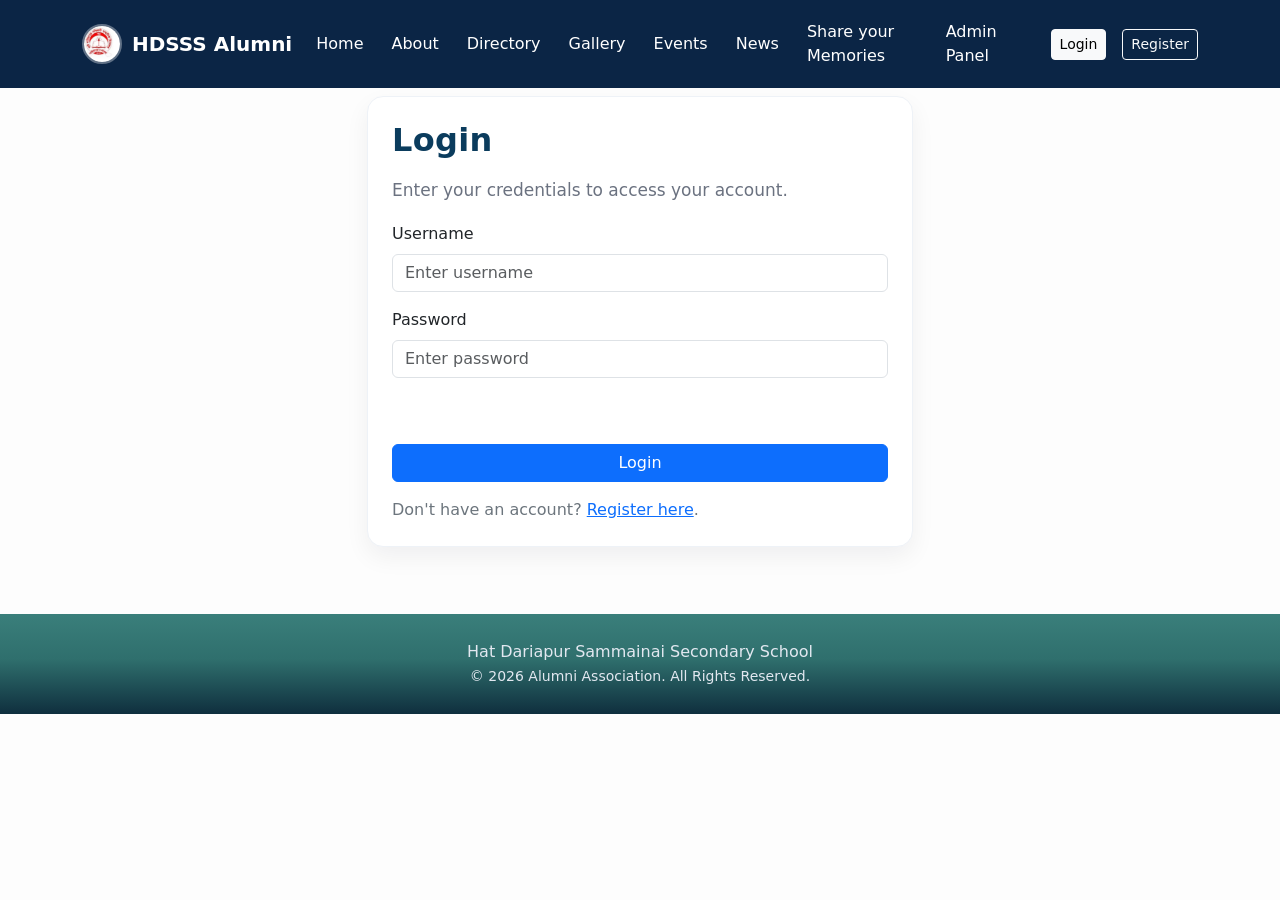
<file: login.html>
<!doctype html>
<html lang="en">
<head>
  <meta charset="utf-8" />
  <meta name="viewport" content="width=device-width,initial-scale=1" />
  <title>HDSSS Alumni | Login</title>
  <link href="https://cdn.jsdelivr.net/npm/bootstrap@5.3.2/dist/css/bootstrap.min.css" rel="stylesheet">
  <link href="css/styles.css" rel="stylesheet">
</head>
<body onload="updateNav()">
  <!-- Navbar -->
  <!-- Navbar -->
  <nav class="navbar navbar-expand-lg fixed-top">
    <div class="container">
      <a class="navbar-brand" href="index.html">
        <img class="brand-logo" src="images/school image.jpg" alt="Logo">
        HDSSS Alumni
      </a>
      <button class="navbar-toggler bg-light" type="button" data-bs-toggle="collapse" data-bs-target="#menu">
        <span class="navbar-toggler-icon"></span>
      </button>
      <div class="collapse navbar-collapse" id="menu">
        <ul class="navbar-nav ms-auto align-items-lg-center mb-2 mb-lg-0">
          <li class="nav-item"><a class="nav-link" href="index.html">Home</a></li>
          <li class="nav-item"><a class="nav-link" href="about.html">About</a></li>
          <li class="nav-item"><a class="nav-link" href="directory.html">Directory</a></li>
          <li class="nav-item"><a class="nav-link" href="gallery.html">Gallery</a></li>
          <li class="nav-item"><a class="nav-link" href="events.html">Events</a></li>
          <li class="nav-item"><a class="nav-link" href="news.html">News</a></li>
          <li class="nav-item"><a class="nav-link" href="memories.html">Share your Memories</a></li>
          <li class="nav-item"><a class="nav-link" href="admin.html">Admin Panel</a></li>  
        </ul>
        <div id="navUser" class="d-flex ms-lg-3 mt-2 mt-lg-0"></div>
      </div>
    </div>
  </nav>

  <!-- Login content -->
  <section class="py-5 mt-5">
    <div class="container">
      <div class="row justify-content-center">
        <div class="col-md-6">
          <div class="card-soft p-4">
            <h2 class="section-title mb-3">Login</h2>
            <p class="section-sub mb-3">Enter your credentials to access your account.</p>
            <form onsubmit="loginUser(event)">
              <div class="mb-3">
                <label class="form-label">Username</label>
                <input type="text" id="loginUsername" class="form-control" placeholder="Enter username">
              </div>
              <div class="mb-3">
                <label class="form-label">Password</label>
                <input type="password" id="loginPassword" class="form-control" placeholder="Enter password">
              </div>
              <div id="loginAlert" class="alert"></div>
              <button type="submit" class="btn btn-primary w-100">Login</button>
            </form>
            <p class="mt-3 mb-0 text-secondary">Don't have an account? <a href="register.html">Register here</a>.</p>
          </div>
        </div>
      </div>
    </div>
  </section>

  <!-- Footer -->
  <footer>
    <div class="container">
      <div>Hat Dariapur Sammainai Secondary School</div>
      <small>© 2026 Alumni Association. All Rights Reserved.</small>
    </div>
  </footer>

  <!-- Scripts -->
  <script src="https://cdn.jsdelivr.net/npm/bootstrap@5.3.2/dist/js/bootstrap.bundle.min.js"></script>
  <script src="js/script.js"></script>
</body>
</html>
</file>
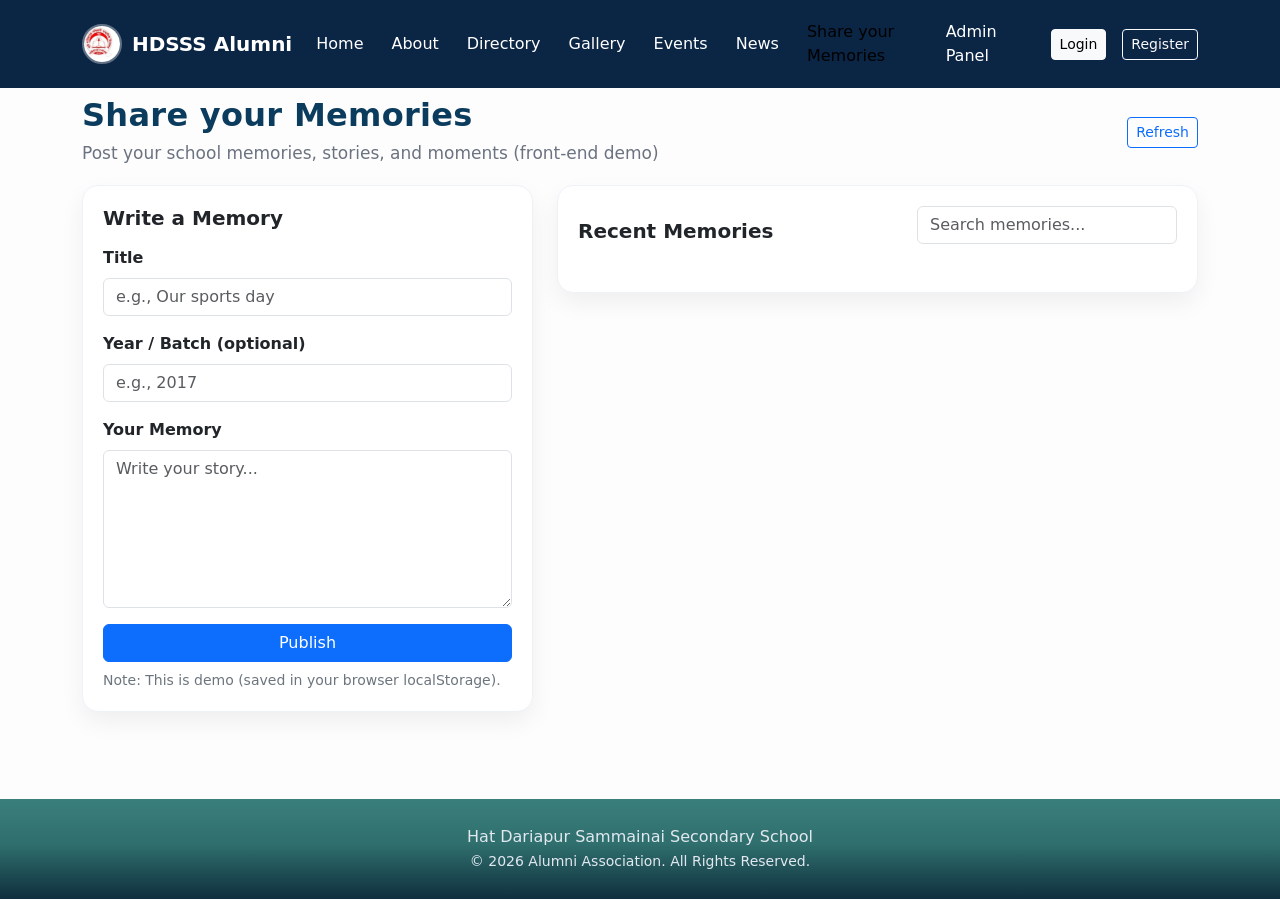
<file: memories.html>
<!doctype html>
<html lang="en">
<head>
  <meta charset="utf-8" />
  <meta name="viewport" content="width=device-width,initial-scale=1" />
  <title>HDSSS Alumni | About</title>
  <link href="https://cdn.jsdelivr.net/npm/bootstrap@5.3.2/dist/css/bootstrap.min.css" rel="stylesheet">
  <link href="css/styles.css" rel="stylesheet">
</head>
<body onload="updateNav()">
  <!-- Navbar -->
  <!-- Navbar -->
  <nav class="navbar navbar-expand-lg fixed-top">
    <div class="container">
      <a class="navbar-brand" href="index.html">
        <img class="brand-logo" src="images/school image.jpg" alt="Logo">
        HDSSS Alumni
      </a>
      <button class="navbar-toggler bg-light" type="button" data-bs-toggle="collapse" data-bs-target="#menu">
        <span class="navbar-toggler-icon"></span>
      </button>
      <div class="collapse navbar-collapse" id="menu">
        <ul class="navbar-nav ms-auto align-items-lg-center mb-2 mb-lg-0">
          <li class="nav-item"><a class="nav-link" href="index.html">Home</a></li>
          <li class="nav-item"><a class="nav-link" href="about.html">About</a></li>
          <li class="nav-item"><a class="nav-link" href="directory.html">Directory</a></li>
          <li class="nav-item"><a class="nav-link" href="gallery.html">Gallery</a></li>
          <li class="nav-item"><a class="nav-link" href="events.html">Events</a></li>
          <li class="nav-item"><a class="nav-link" href="news.html">News</a></li>
          <li class="nav-item"><a class="nav-link" href="memories.html">Share your Memories</a></li>
          <li class="nav-item"><a class="nav-link" href="admin.html">Admin Panel</a></li>  
        </ul>
        <div id="navUser" class="d-flex ms-lg-3 mt-2 mt-lg-0"></div>
      </div>
    </div>
  </nav>

  <section class="py-5 mt-5">
    <div class="container">
      <div class="d-flex justify-content-between align-items-center flex-wrap gap-2 mb-3">
        <div>
          <h2 class="section-title mb-1">Share your Memories</h2>
          <p class="section-sub mb-0">Post your school memories, stories, and moments (front-end demo)</p>
        </div>
        <button class="btn btn-sm btn-outline-primary" onclick="renderMemories()">Refresh</button>
      </div>

      <!-- Login warning -->
      <div id="memLoginGate" class="alert alert-info d-none">
        <div class="fw-bold">Login required</div>
        <div class="small">Please <a href="login.html">login</a> to publish a memory.</div>
      </div>

      <div class="row g-4">
        <!-- Form -->
        <div class="col-lg-5">
          <div class="card-soft">
            <h5 class="fw-bold mb-3">Write a Memory</h5>

            <form onsubmit="addMemory(event)">
              <div class="mb-3">
                <label class="form-label fw-semibold">Title</label>
                <input id="memTitle" class="form-control" placeholder="e.g., Our sports day" required>
              </div>

              <div class="mb-3">
                <label class="form-label fw-semibold">Year / Batch (optional)</label>
                <input id="memYear" class="form-control" placeholder="e.g., 2017">
              </div>

              <div class="mb-3">
                <label class="form-label fw-semibold">Your Memory</label>
                <textarea id="memStory" class="form-control" rows="6" placeholder="Write your story..." required></textarea>
              </div>

              <button class="btn btn-primary w-100" type="submit">Publish</button>
              <div class="text-secondary small mt-2">
                Note: This is demo (saved in your browser localStorage).
              </div>
            </form>
          </div>
        </div>

        <!-- Feed -->
        <div class="col-lg-7">
          <div class="card-soft">
            <div class="d-flex justify-content-between align-items-center flex-wrap gap-2 mb-2">
              <h5 class="fw-bold mb-0">Recent Memories</h5>
              <input id="memSearch" class="form-control memories-search" placeholder="Search memories...">
            </div>

            <div id="memList" class="mt-3">
              <!-- posts render here -->
            </div>
          </div>
        </div>
      </div>
    </div>
  </section>
  <main>
    
  </main>

  <!-- Footer -->
  <footer>
    <div class="container">
      <div>Hat Dariapur Sammainai Secondary School</div>
      <small>© 2026 Alumni Association. All Rights Reserved.</small>
    </div>
  </footer>

  <!-- Scripts -->
  <script src="https://cdn.jsdelivr.net/npm/bootstrap@5.3.2/dist/js/bootstrap.bundle.min.js"></script>
  <script src="js/script.js"></script>
</body>
</html>
</file>
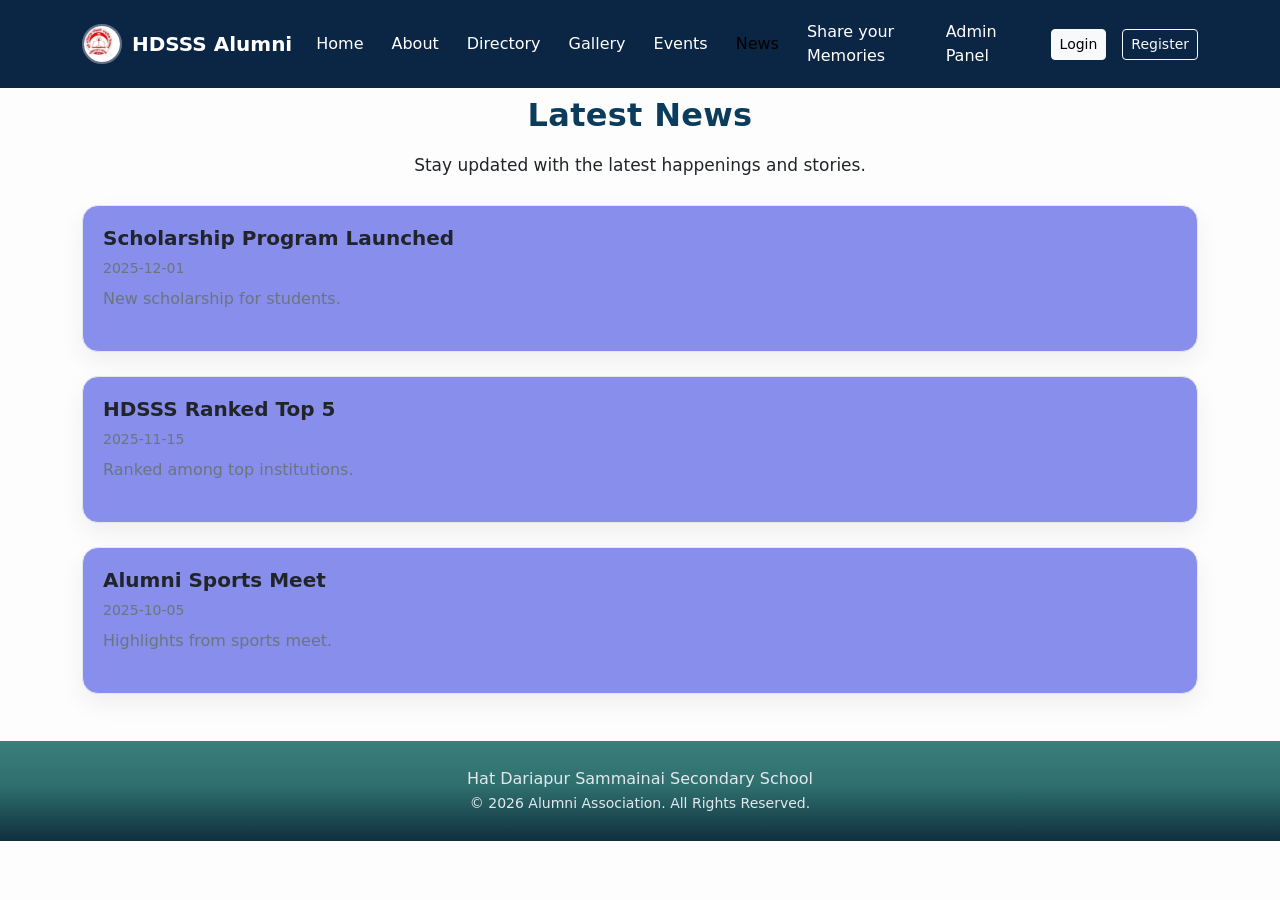
<file: news.html>
<!doctype html>
<html lang="en">
<head>
  <meta charset="utf-8" />
  <meta name="viewport" content="width=device-width,initial-scale=1" />
  <title>HDSSS Alumni | News</title>
  <link href="https://cdn.jsdelivr.net/npm/bootstrap@5.3.2/dist/css/bootstrap.min.css" rel="stylesheet">
  <link href="css/styles.css" rel="stylesheet">
</head>
<body onload="loadNews()">
  <!-- Navbar -->
  <!-- Navbar -->
  <nav class="navbar navbar-expand-lg fixed-top">
    <div class="container">
      <a class="navbar-brand" href="index.html">
        <img class="brand-logo" src="images/school image.jpg" alt="Logo">
        HDSSS Alumni
      </a>
      <button class="navbar-toggler bg-light" type="button" data-bs-toggle="collapse" data-bs-target="#menu">
        <span class="navbar-toggler-icon"></span>
      </button>
      <div class="collapse navbar-collapse" id="menu">
        <ul class="navbar-nav ms-auto align-items-lg-center mb-2 mb-lg-0">
          <li class="nav-item"><a class="nav-link" href="index.html">Home</a></li>
          <li class="nav-item"><a class="nav-link" href="about.html">About</a></li>
          <li class="nav-item"><a class="nav-link" href="directory.html">Directory</a></li>
          <li class="nav-item"><a class="nav-link" href="gallery.html">Gallery</a></li>
          <li class="nav-item"><a class="nav-link" href="events.html">Events</a></li>
          <li class="nav-item"><a class="nav-link" href="news.html">News</a></li>
          <li class="nav-item"><a class="nav-link" href="memories.html">Share your Memories</a></li>
          <li class="nav-item"><a class="nav-link" href="admin.html">Admin Panel</a></li>  
        </ul>
        <div id="navUser" class="d-flex ms-lg-3 mt-2 mt-lg-0"></div>
      </div>
    </div>
  </nav>
  <!-- News content -->
  <section class="py-5 mt-5">
    <div class="container">
      <h2 class="section-title text-center mb-3">Latest News</h2>
      <p class="section-sub text-center text-dark mb-4">Stay updated with the latest happenings and stories.</p>
      <div id="newsList" class="row g-4">
        <!-- News cards inserted by JS -->
      </div>
    </div>
  </section>

  <!-- Footer -->
  <footer>
    <div class="container">
      <div>Hat Dariapur Sammainai Secondary School</div>
      <small>© 2026 Alumni Association. All Rights Reserved.</small>
    </div>
  </footer>

  <!-- Scripts -->
  <script src="https://cdn.jsdelivr.net/npm/bootstrap@5.3.2/dist/js/bootstrap.bundle.min.js"></script>
  <script src="js/script.js"></script>
</body>
</html>
</file>
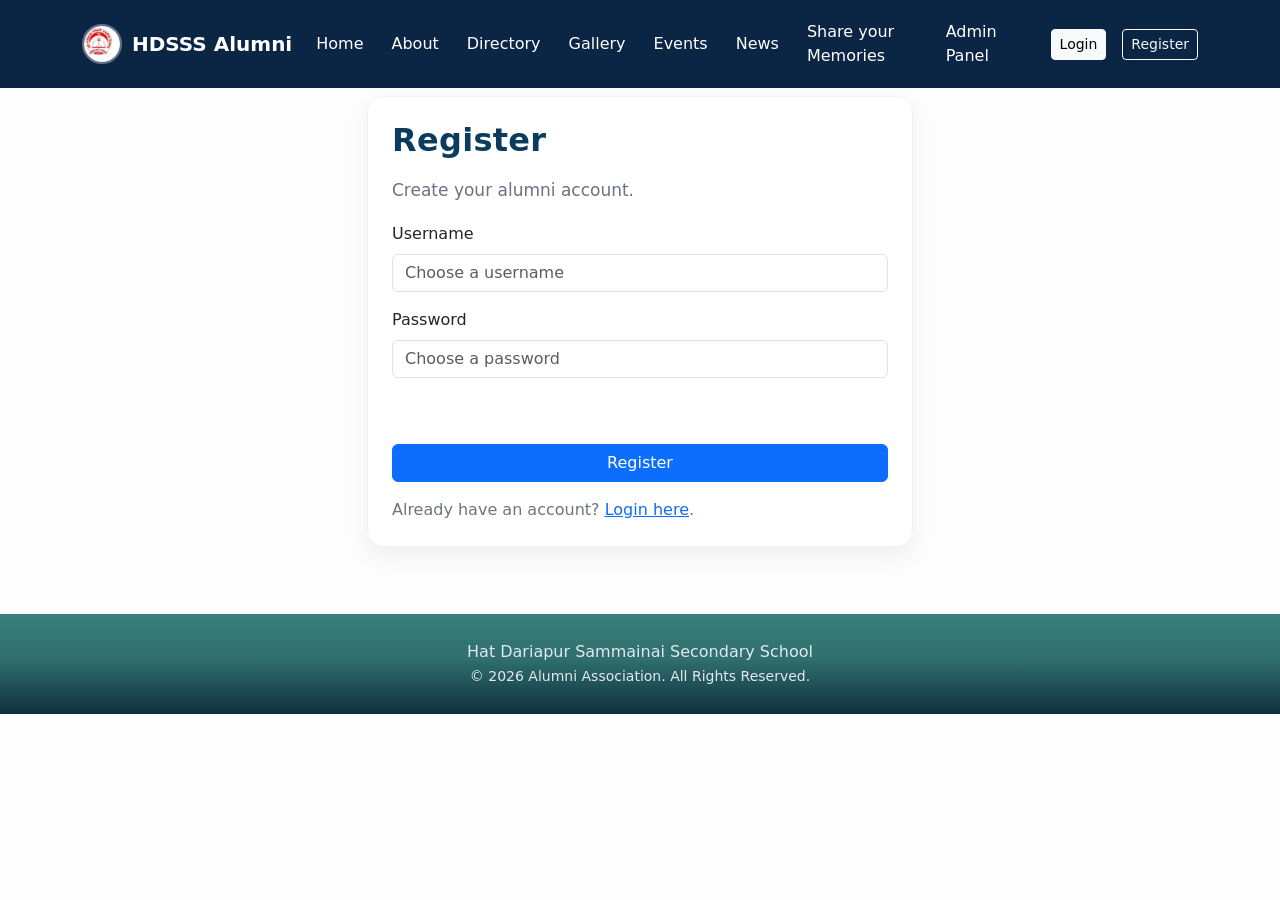
<file: register.html>
<!doctype html>
<html lang="en">
<head>
  <meta charset="utf-8" />
  <meta name="viewport" content="width=device-width,initial-scale=1" />
  <title>HDSSS Alumni | Register</title>
  <link href="https://cdn.jsdelivr.net/npm/bootstrap@5.3.2/dist/css/bootstrap.min.css" rel="stylesheet">
  <link href="css/styles.css" rel="stylesheet">
</head>
<body onload="updateNav()">
  <!-- Navbar -->
  <nav class="navbar navbar-expand-lg fixed-top">
    <div class="container">
      <a class="navbar-brand" href="index.html">
        <img class="brand-logo" src="images/school image.jpg" alt="Logo">
        HDSSS Alumni
      </a>
      <button class="navbar-toggler bg-light" type="button" data-bs-toggle="collapse" data-bs-target="#menu">
        <span class="navbar-toggler-icon"></span>
      </button>
      <div class="collapse navbar-collapse" id="menu">
        <ul class="navbar-nav ms-auto align-items-lg-center mb-2 mb-lg-0">
          <li class="nav-item"><a class="nav-link" href="index.html">Home</a></li>
          <li class="nav-item"><a class="nav-link" href="about.html">About</a></li>
          <li class="nav-item"><a class="nav-link" href="directory.html">Directory</a></li>
          <li class="nav-item"><a class="nav-link" href="gallery.html">Gallery</a></li>
          <li class="nav-item"><a class="nav-link" href="events.html">Events</a></li>
          <li class="nav-item"><a class="nav-link" href="news.html">News</a></li>
          <li class="nav-item"><a class="nav-link" href="memories.html">Share your Memories</a></li>
          <li class="nav-item"><a class="nav-link" href="admin.html">Admin Panel</a></li>  
        </ul>
        <div id="navUser" class="d-flex ms-lg-3 mt-2 mt-lg-0"></div>
      </div>
    </div>
  </nav>

  <!-- Register content -->
  <section class="py-5 mt-5">
    <div class="container">
      <div class="row justify-content-center">
        <div class="col-md-6">
          <div class="card-soft p-4">
            <h2 class="section-title mb-3">Register</h2>
            <p class="section-sub mb-3">Create your alumni account.</p>
            <form onsubmit="registerUser(event)">
              <div class="mb-3">
                <label class="form-label">Username</label>
                <input type="text" id="regUsername" class="form-control" placeholder="Choose a username">
              </div>
              <div class="mb-3">
                <label class="form-label">Password</label>
                <input type="password" id="regPassword" class="form-control" placeholder="Choose a password">
              </div>
              <div id="regAlert" class="alert"></div>
              <button type="submit" class="btn btn-primary w-100">Register</button>
            </form>
            <p class="mt-3 mb-0 text-secondary">Already have an account? <a href="login.html">Login here</a>.</p>
          </div>
        </div>
      </div>
    </div>
  </section>

  <!-- Footer -->
  <footer>
    <div class="container">
      <div>Hat Dariapur Sammainai Secondary School</div>
      <small>© 2026 Alumni Association. All Rights Reserved.</small>
    </div>
  </footer>

  <!-- Scripts -->
  <script src="https://cdn.jsdelivr.net/npm/bootstrap@5.3.2/dist/js/bootstrap.bundle.min.js"></script>
  <script src="js/script.js"></script>
</body>
</html>
</file>
<file: css/styles.css>
/* FOR HOME PAGE CSS CODE*/
:root{
  --brand:#0b3c5d;
  --accent:#2ecc71;
}
html, body {
  height: 100%;
}
main {
  flex: 1;
}


body{
  font-family: "Segoe UI", system-ui, -apple-system, Arial, sans-serif;
  margin:0;
  padding:0;
  background-color:#fdfdfd;
  display: flex;
  flex-direction: column;
}

/* Navbar styling */
.navbar{
  background:#0B2545;
  backdrop-filter: blur(10px);
  padding: .75rem 0;
}
.navbar .nav-link{
  color:#ffffff;
  font-weight:500;
  margin-right: .75rem;
  transition: color .2s ease;
}
.navbar .nav-link:hover{
  color: #38BDF8;
}
.navbar-brand{
  color:#ffffff;
  font-weight:700;
  display:flex;
  align-items:center;
  gap:10px;
}
.navbar .btn{
  margin-left:.5rem;
}
.brand-logo{
  width:40px;
  height:40px;
  border-radius:50%;
  object-fit:cover;
  border:2px solid rgba(255,255,255,.35);
}

/* Hero Carousel Background */
.hero-carousel {
  position: relative;
  min-height: 80vh;
  display: flex;
  align-items: center;
  overflow: hidden;
}

/* Make carousel fill header */
.hero-carousel .carousel,
.hero-carousel .carousel-inner,
.hero-carousel .carousel-item {
  position: absolute;
  inset: 0;
  height: 100%;
  width: 100%;
}

/* Each slide is a full-cover background */
.hero-slide {
  position: absolute;
  inset: 0;
  background-size: cover;
  background-position: center;
  background-repeat: no-repeat;
  transform: scale(1.03);
}

/* Dark overlay for readability */
.hero-overlay {
  position: absolute;
  inset: 0;
  background: rgba(0, 0, 0, 0.55);
  z-index: 2;
}

/* Text/content above everything */
.hero-content {
  position: relative;
  z-index: 3;
  width: 100%;
  padding-top: 90px; /* helps because navbar is fixed-top */
  padding-bottom: 60px;
  color: #fff;
}

/* Keep controls above overlay */
.hero-carousel .carousel-control-prev,
.hero-carousel .carousel-control-next {
  z-index: 4;
}
/* Eye-soothing marquee */
.notice-marquee {
  background-color: #2f6f6d;   /* soft teal-green */
  color: #f1f5f9;              /* soft white */
  padding: 10px 0;
  font-weight: 600;
  letter-spacing: 0.3px;
}


/* About Section*/
/* About section text styling */
.section-title {
  color: #0F3D5E;   /* Deep navy – strong & professional */
  font-weight: 800;
  letter-spacing: 0.5px;
}

.section-sub {
  color: #475569;   /* Soft slate gray – easy to read */
  font-size: 17px;
  line-height: 1.8;
  max-width: 820px;
  margin: 0 auto;
}


/* Stat card base style */
.stat {
  background: #ffffff;
  padding: 25px 15px;
  border-radius: 12px;
  text-align: center;
  transition: all 0.3s ease;
  box-shadow: 0 2px 6px rgba(0, 0, 0, 0.08);
  cursor: pointer;
}

/* Hover effect */
.stat:hover {
  transform: translateY(-6px);
  box-shadow: 0 12px 28px rgba(0, 0, 0, 0.18);
}

/* Number styling (optional polish) */
.stat h3 {
  font-weight: 800;
  color: #0F3D5E; /* navbar color match */
  margin-bottom: 5px;
}

/* Text styling */
.stat p {
  margin: 0;
  color: #64748b;
  font-weight: 500;
}

/*Latest Event section */
.accordion-button {
  font-weight: 600;
  color: #0F3D5E;
}

.accordion-button:not(.collapsed) {
  background-color: #e6f4ef;
  color: #14532d;
}

.accordion-item {
  border-radius: 10px;
  overflow: hidden;
  border: 1px color(rgb(219, 237, 245) red green blue) ;
}

.accordion-body {
  color: #475569;
  line-height: 1.6;
}
/*Upcoming Events*/
#eventsListHome .card-soft {
  background: #ffffff;
  border-radius: 12px;
  padding: 16px;
  transition: box-shadow 0.3s ease, transform 0.3s ease;
  box-shadow: 0 4px 10px rgba(0, 0, 0, 0.08);
}

/* Hover state */
#eventsListHome .card-soft:hover {
  box-shadow: 0 16px 32px rgba(0, 0, 0, 0.22);
  transform: translateY(-4px);
}

/* Optional: title color polish */
#eventsListHome .card-soft h5 {
  color: #0F3D5E;
}


/*Footer Section*/

.cta-section{
  background: linear-gradient(
    to bottom,
    #3a7f7b 0%,
    #2f6f6d 45%,
    #0f2f3e 100%     /* footer color exactly */
  );
  color: #f1f5f9;
  margin-bottom: 0 !important;
  border: 0 !important;
  box-shadow: none !important; /* shadow থাকলে edge দেখা দিতে পারে */
}
.cta-section .btn {
  background-color: #e6f4f1;
  color: #243f52;
  border: none;
  font-weight: 600;
  transition: background-color 0.3s ease,
              color 0.3s ease,
              box-shadow 0.3s ease;
}

/* Hover effect */
.cta-section .btn:hover {
  background-color: #d1ece7;   /* slightly darker mint */
  color: #1e3546;
  box-shadow: 0 8px 20px rgba(0, 0, 0, 0.25);
}
/* Footer styling */
.home-page footer{
  background: #0f2f3e;
  color: #e2e8f0;
  padding: 26px 0;
  text-align: center;
  margin-top: 0 !important;
  border: 0 !important;
  margin-top: auto;

  /* IMPORTANT: 1px overlap removes visible seam on some screens */
  position: relative;
  top: -1px;
}
 .home-page footer a{
  color:#dbe7f0;
  margin:0 .5rem;
  text-decoration:none;
}
.home-page footer a:hover{
  color: var(--accent);
}
/*HOME PAGE CLOSE*/




/* Mobile height */
@media (max-width: 576px) {
  .hero-carousel {
    min-height: 70vh;
  }
}


/* Section titles */
.section-title{
  font-weight:800;
  color: var(--brand);
  letter-spacing:.3px;
}
.section-sub{
  color:#6b7280;
}

/* Soft card styling */
.card-soft{
  border:1px solid #eef2f7;
  border-radius:16px;
  box-shadow:0 10px 25px rgba(15,23,42,.06);
  padding:20px;
  margin-bottom:20px;
  background-color:#ffffff;
}

/* Statistic boxes */
.stat{
  border-radius:16px;
  background:#f8fafc;
  border:1px solid #eef2f7;
  padding:20px;
  text-align:center;
  margin-bottom:20px;
}
.stat h3{
  margin:0;
  font-weight:900;
  color:var(--brand);
}
.stat p{
  margin:6px 0 0;
  color:#6b7280;
}


/* Forms */
.form-control{
  margin-bottom:.75rem;
}
.alert{
  color:red;
  margin-top:.5rem;
}
/*FOR ABOUT PAGE CSS CODE */
.about-section{
  padding-top: 80px;   /* navbar → title */
  padding-bottom: 80px;
}

/* Title spacing */
.about-title{
  margin-top: 40px;
  margin-bottom: 20px; /* title → text */
}
.about-title{
  transition: color 0.3s ease, transform 0.3s ease;
}

/* hover */
.about-title:hover{
  transform: translateY(-2px);
}
/* About text spacing */
.about-text{
  max-width: 850px;
  margin-bottom: 40px; /* text → cards */
}
.about-text{
  transition: color 0.3s ease, transform 0.3s ease;
}

/* hover */
.about-text:hover{
  color: #334155;          /* clearer text */
  transform: translateY(-2px);
}

/* Cards wrapper spacing */
.about-cards{
  margin-top: 0; /* controlled above */
}
/* About page cards hover effect */
.about-section .card-soft{
  transition: 
    box-shadow 0.3s ease,
    transform 0.3s ease,
    border-color 0.3s ease;
  cursor: pointer;
}

/* Hover state */
.about-section .card-soft:hover{
  transform: translateY(-6px);
  box-shadow: 0 18px 35px rgba(15, 23, 42, 0.18);
  border-color: aliceblue
}
.about-section .card-soft:hover h5{
  color: var(--accent);
}

/* ABOUT PAGE CLOSE */

/* GALLERY PAGE CSS CODE */
.gal-card{
  border: 1px solid #eef2f7;
  border-radius: 14px;
  background: #ffffff;
  overflow: hidden;
}

.gal-thumb{
  width: 100%;
  aspect-ratio: 4 / 3;
  object-fit: cover;
  display: block;
  background: #f1f5f9;
}

.gal-body{
  padding: 12px;
}

.gal-title{
  font-weight: 800;
  color: #0f172a;
  margin: 0 0 4px;
  font-size: 15px;
}

.gal-meta{
  font-size: 12px;
  color: #64748b;
}

.gal-actions{
  display: flex;
  gap: 8px;
  margin-top: 10px;
  flex-wrap: wrap;
}

.gal-preview-wrap{
  border: 1px dashed #cbd5e1;
  border-radius: 14px;
  padding: 10px;
  background: #f8fafc;
}
/* GALLERY PAGE CSS CODE CLOSE */
/* EVENT PAGE CSS CODE */
#eventsList .card-soft {
  height: 100%;
  transition: 
    transform 0.3s ease,
    box-shadow 0.3s ease,
    border-color 0.3s ease;
  cursor: pointer;
  border: 1px solid #e5e7eb;
}

/* Hover effect */
#eventsList .card-soft:hover {
  transform: translateY(-8px);
  box-shadow: 0 18px 35px rgba(0, 0, 0, 0.18);
  border-color:aliceblue; /* brand soothing color */
}

/* Title polish */
#eventsList .card-soft h5 {
  color: #0f3d5e;
  font-weight: 700;
}

/* Date text */
#eventsList .card-soft small {
  color: #64748b;
}

/* Description */
#eventsList .card-soft p {
  color: white;
}
/* Events clickable cards */
.event-link{
  text-decoration: none;
  color: inherit;
  display: block;
}

.event-card{
  transition: transform .25s ease, box-shadow .25s ease;
  cursor: pointer;
}

.event-card:hover{
  transform: translateY(-6px);
  box-shadow: 0 18px 35px rgba(0,0,0,.14);
}

/* EVENT DETAILS PAGE */

#eventDetailsBox .card-soft {
  transition: 
    transform 0.25s ease,
    box-shadow 0.25s ease,
    border-color 0.25s ease;
  border: 1px solid #e5e7eb;
  cursor: default;
}

/* Hover effect */
#eventDetailsBox .card-soft:hover {
  transform: translateY(-6px);
  box-shadow: 0 16px 32px rgba(0, 0, 0, 0.15);
  border-color: aliceblue; /* soothing brand color */
}

/* Optional: icon/title polish on hover */
#eventDetailsBox .card-soft:hover h6 {
  color: aliceblue;
}

/* NEWS PAGE CSS CODE */

#newsList .card-soft {
  transition: 
    transform 0.25s ease,
    box-shadow 0.25s ease,
    border-color 0.25s ease;
  border: 1px solid #e5e7eb;
  background: rgb(135, 142, 235);
  cursor: pointer;
}

/* Hover state */
#newsList .card-soft:hover {
  transform: translateY(-6px);
  box-shadow: 0 18px 36px rgba(0, 0, 0, 0.14);
  border-color: aliceblue; /* same soothing brand tone */
}

/* Title highlight on hover */
#newsList .card-soft:hover h5 {
  color: #0f766e;
}

/* NEWS PAGE CSS CODE CLOSED  */
/*MEMORIS PAGE CSS CODE */
/* ===== Memories page extras ===== */
.memories-search{
  max-width: 260px;
}

.memory-card{
  border: 1px solid #eef2f7;
  border-radius: 14px;
  background: #ffffff;
  padding: 14px;
  margin-bottom: 12px;
}

.memory-card .meta{
  font-size: 12px;
  color: #64748b;
}

.memory-card .title{
  font-weight: 800;
  color: #0f172a;
  margin-bottom: 6px;
}

.memory-card .story{
  color: #334155;
  white-space: pre-wrap; /* keeps line breaks */
}

/*MEMORIS PAGE CSS CODE CLOSED*/

/*ADMIN PANAL CSS CODE */
/* ===== Admin Panel extras ===== */
.admin-table th, .admin-table td{
  vertical-align: middle;
}

.admin-messages .msg-card{
  border: 1px solid #eef2f7;
  border-radius: 14px;
  background: #ffffff;
  padding: 12px;
  margin-bottom: 12px;
}
.admin-messages .msg-meta{
  font-size: 12px;
  color: #64748b;
}
.admin-messages .msg-title{
  font-weight: 700;
  color: #0f172a;
}




/*COMMON FOOTER (All pages except Home) */
footer{
  /*background: #0B2545;*/
  background: linear-gradient(
    to bottom,
    #3a7f7b 0%,
    #2f6f6d 45%,
    #0f2f3e 100%     /* footer color exactly */
  );
  color: #e2e8f0;
  padding: 26px 0;
  text-align: center;
  margin-top: 0 !important;
  border: 0 !important;
  margin-top: auto;
  position: relative;
  top: -1px;
}
 footer a{
  color:#dbe7f0;
  margin:0 .5rem;
  text-decoration:none;
}
footer a:hover{
  color: var(--accent);
}
</file>
